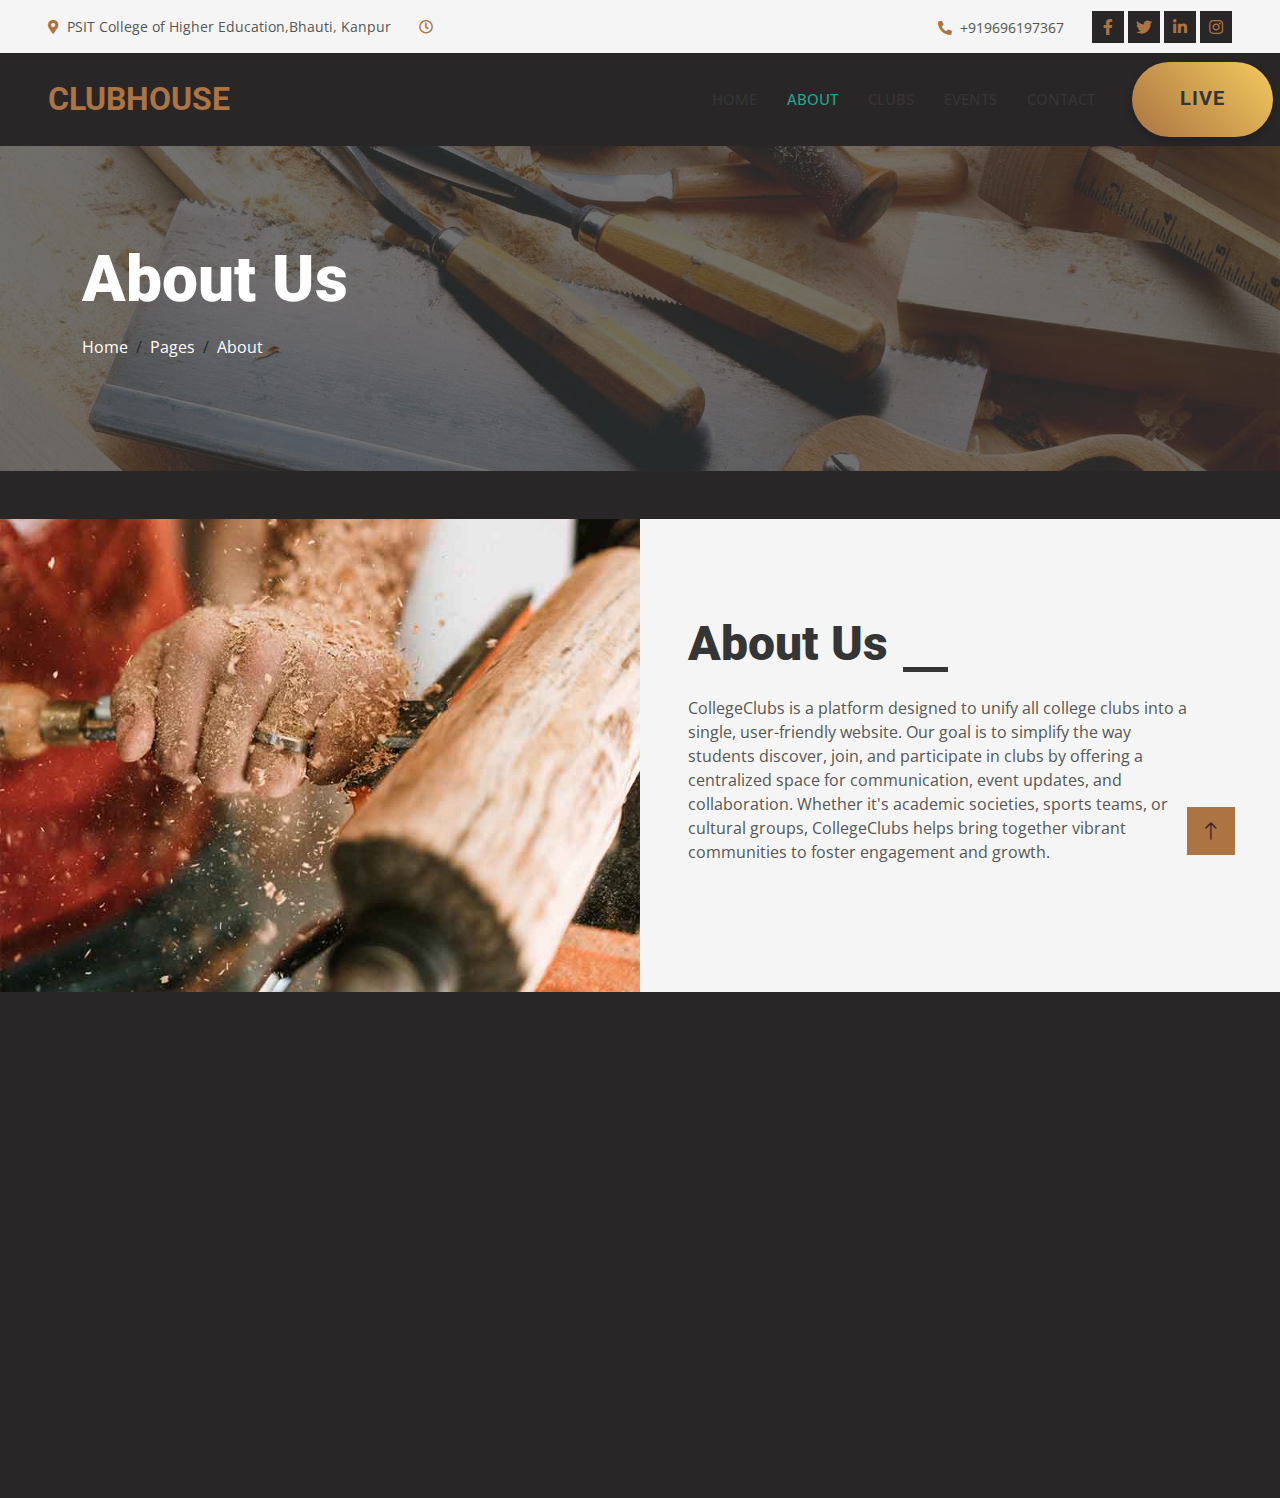
<file: about.html>
<!DOCTYPE html>
<html lang="en">

<head>
    <meta charset="utf-8">
    <title>Woody - Carpenter Website Template</title>
    <meta content="width=device-width, initial-scale=1.0" name="viewport">
    <meta content="" name="keywords">
    <meta content="" name="description">

    <!-- Favicon -->
    <link href="img/favicon.ico" rel="icon">

    <!-- Google Web Fonts -->
    <link rel="preconnect" href="https://fonts.googleapis.com">
    <link rel="preconnect" href="https://fonts.gstatic.com" crossorigin>
    <link href="https://fonts.googleapis.com/css2?family=Open+Sans:wght@400;500&family=Roboto:wght@500;700;900&display=swap" rel="stylesheet"> 

    <!-- Icon Font Stylesheet -->
    <link href="https://cdnjs.cloudflare.com/ajax/libs/font-awesome/5.10.0/css/all.min.css" rel="stylesheet">
    <link href="https://cdn.jsdelivr.net/npm/bootstrap-icons@1.4.1/font/bootstrap-icons.css" rel="stylesheet">

    <!-- Libraries Stylesheet -->
    <link href="lib/animate/animate.min.css" rel="stylesheet">
    <link href="lib/owlcarousel/assets/owl.carousel.min.css" rel="stylesheet">
    <link href="lib/lightbox/css/lightbox.min.css" rel="stylesheet">

    <!-- Customized Bootstrap Stylesheet -->
    <link href="css/bootstrap.min.css" rel="stylesheet">

    <!-- Template Stylesheet -->
    <link href="css/style.css" rel="stylesheet">
</head>

<body>
    <!-- Spinner Start -->
    <div id="spinner" class="show bg-white position-fixed translate-middle w-100 vh-100 top-50 start-50 d-flex align-items-center justify-content-center">
        <div class="spinner-grow text-primary" style="width: 3rem; height: 3rem;" role="status">
            <span class="sr-only">Loading...</span>
        </div>
    </div>
    <!-- Spinner End -->


   <!-- Topbar Start -->
   <div class="container-fluid bg-light p-0">
    <div class="row gx-0 d-none d-lg-flex">
        <div class="col-lg-7 px-5 text-start">
            <div class="h-100 d-inline-flex align-items-center py-3 me-4">
                <small class="fa fa-map-marker-alt text-primary me-2"></small>
                <small>PSIT College of Higher Education,Bhauti, Kanpur</small>
            </div>
            <div class="h-100 d-inline-flex align-items-center py-3">
                <small class="far fa-clock text-primary me-2"></small>
                <small></small>
            </div>
        </div>
        <div class="col-lg-5 px-5 text-end">
            <div class="h-100 d-inline-flex align-items-center py-3 me-4">
                <small class="fa fa-phone-alt text-primary me-2"></small>
                <small>+919696197367</small>
            </div>
            <div class="h-100 d-inline-flex align-items-center">
                <a class="btn btn-sm-square bg-white text-primary me-1" href=""><i class="fab fa-facebook-f"></i></a>
                <a class="btn btn-sm-square bg-white text-primary me-1" href=""><i class="fab fa-twitter"></i></a>
                <a class="btn btn-sm-square bg-white text-primary me-1" href=""><i class="fab fa-linkedin-in"></i></a>
                <a class="btn btn-sm-square bg-white text-primary me-0" href=""><i class="fab fa-instagram"></i></a>
            </div>
        </div>
    </div>
</div>
<!-- Topbar End -->


<!-- Navbar Start -->
<nav class="navbar navbar-expand-lg bg-white navbar-light sticky-top p-0">
    <a href="index.html" class="navbar-brand d-flex align-items-center px-4 px-lg-5">
        <h2 class="m-0 text-primary">CLUBHOUSE</h2>
    </a>
    <button type="button" class="navbar-toggler me-4" data-bs-toggle="collapse" data-bs-target="#navbarCollapse">
        <span class="navbar-toggler-icon"></span>
    </button>
    <div class="collapse navbar-collapse" id="navbarCollapse">
        <div class="navbar-nav ms-auto p-4 p-lg-0">
            <a href="index.html" class="nav-item nav-link">Home</a>
            <a href="about.html" class="nav-item nav-link active">About</a>
            <a href="service.html" class="nav-item nav-link">Clubs</a>
            <a href="project.html" class="nav-item nav-link">Events</a>
            
            <a href="contact.html" class="nav-item nav-link">Contact</a>
        </div>
        <a href="project.html" class="btn live-btn py-4 px-lg-5 d-none d-lg-block"><h3>LIVE</h3></a>

    </div>
</nav>
<!-- Navbar End -->




    <!-- Page Header Start -->
    <div class="container-fluid page-header py-5 mb-5">
        <div class="container py-5">
            <h1 class="display-3 text-white mb-3 animated slideInDown">About Us</h1>
            <nav aria-label="breadcrumb animated slideInDown">
                <ol class="breadcrumb">
                    <li class="breadcrumb-item"><a class="text-white" href="#">Home</a></li>
                    <li class="breadcrumb-item"><a class="text-white" href="#">Pages</a></li>
                    <li class="breadcrumb-item text-white active" aria-current="page">About</li>
                </ol>
            </nav>
        </div>
    </div>
    <!-- Page Header End -->
    

    <!-- About Start -->
    <div class="container-fluid bg-light overflow-hidden my-5 px-lg-0">
        <div class="container about px-lg-0">
            <div class="row g-0 mx-lg-0">
                <div class="col-lg-6 ps-lg-0" style="min-height: 400px;">
                    <div class="position-relative h-100">
                        <img class="position-absolute img-fluid w-100 h-100" src="img/about.jpg" style="object-fit: cover;" alt="">
                    </div>
                </div>
                <div class="col-lg-6 about-text py-5 wow fadeIn" data-wow-delay="0.5s">
                    <div class="p-lg-5 pe-lg-0">
                        <div class="section-title text-start">
                            <h1 class="display-5 mb-4">About Us</h1>
                        </div>
                        <p class="mb-4 pb-2">
                            CollegeClubs is a platform designed to unify all college clubs into a single, user-friendly website. 
                            Our goal is to simplify the way students discover, join, and participate in clubs by offering a centralized 
                            space for communication, event updates, and collaboration. Whether it's academic societies, sports teams, 
                            or cultural groups, CollegeClubs helps bring together vibrant communities to foster engagement and growth.
                        </p>
                    </div>
                </div>
            </div>
        </div>
    </div>


   

    <!-- Footer Start -->
   <div class="container-fluid bg-dark text-light footer mt-5 pt-5 wow fadeIn" data-wow-delay="0.1s">
    <div class="container py-5">
        <div class="row g-5">
            <div class="col-lg-3 col-md-6">
                <h4 class="text-light mb-4">Address</h4>
                <p class="mb-2"><i class="fa fa-map-marker-alt me-3"></i>PSIT COLLEGE OF HIGHER EDUCATION</p>
                <p class="mb-2"><i></i>Kanpur-Agra-Delhi National Highway (NH-19),</p>
                <p class="mb-2"><i></i>Bhauti - Kanpur - 209305</p>
                <div class="d-flex pt-2">
                    <a class="btn btn-outline-light btn-social" href=""><i class="fab fa-twitter"></i></a>
                    <a class="btn btn-outline-light btn-social" href=""><i class="fab fa-facebook-f"></i></a>
                    <a class="btn btn-outline-light btn-social" href=""><i class="fab fa-youtube"></i></a>
                    <a class="btn btn-outline-light btn-social" href=""><i class="fab fa-linkedin-in"></i></a>
                </div>
            </div>
            <div class="col-lg-3 col-md-6">
                <h4 class="text-light mb-4">Services</h4>
                <a class="btn btn-link" href="">Live Events</a>
                <a class="btn btn-link" href="">Upcoming Events</a>
                <a class="btn btn-link" href="">Events Registration</a>
            </div>
            <div class="col-lg-3 col-md-6">
                <h4 class="text-light mb-4">Quick Links</h4>
                <a class="btn btn-link" href="">About Us</a>
                <a class="btn btn-link" href="">Contact Us</a>
                <a class="btn btn-link" href="">Our Services</a>
                <a class="btn btn-link" href="">Terms & Condition</a>
                <a class="btn btn-link" href="">Support</a>
            </div>
            <div class="col-lg-3 col-md-6">
                <h4 class="text-light mb-4">Toll free:</h4>
                <p>Toll Free : +91 7670998888</p>
                <div class="position-relative mx-auto" style="max-width: 400px;">
                    <input class="form-control border-0 w-100 py-3 ps-4 pe-5" type="text" placeholder="Your email">
                    <button type="button" class="btn btn-primary py-2 position-absolute top-0 end-0 mt-2 me-2">SignUp</button>
                </div>
            </div>
        </div>
    </div>
    <div class="container">
        <div class="copyright">
            <div class="row">
                <div class="col-md-6 text-center text-md-start mb-3 mb-md-0">
                    &copy; <a class="border-bottom" href="#">CLUBHOUSE</a>, All Right Reserved.
                </div>
            </div>
        </div>
    </div>
</div>
<!-- Footer End -->


    <!-- Back to Top -->
    <a href="#" class="btn btn-lg btn-primary btn-lg-square rounded-0 back-to-top"><i class="bi bi-arrow-up"></i></a>


    <!-- JavaScript Libraries -->
    <script src="https://code.jquery.com/jquery-3.4.1.min.js"></script>
    <script src="https://cdn.jsdelivr.net/npm/bootstrap@5.0.0/dist/js/bootstrap.bundle.min.js"></script>
    <script src="lib/wow/wow.min.js"></script>
    <script src="lib/easing/easing.min.js"></script>
    <script src="lib/waypoints/waypoints.min.js"></script>
    <script src="lib/counterup/counterup.min.js"></script>
    <script src="lib/owlcarousel/owl.carousel.min.js"></script>
    <script src="lib/isotope/isotope.pkgd.min.js"></script>
    <script src="lib/lightbox/js/lightbox.min.js"></script>

    <!-- Template Javascript -->
    <script src="js/main.js"></script>
</body>

</html>
</file>
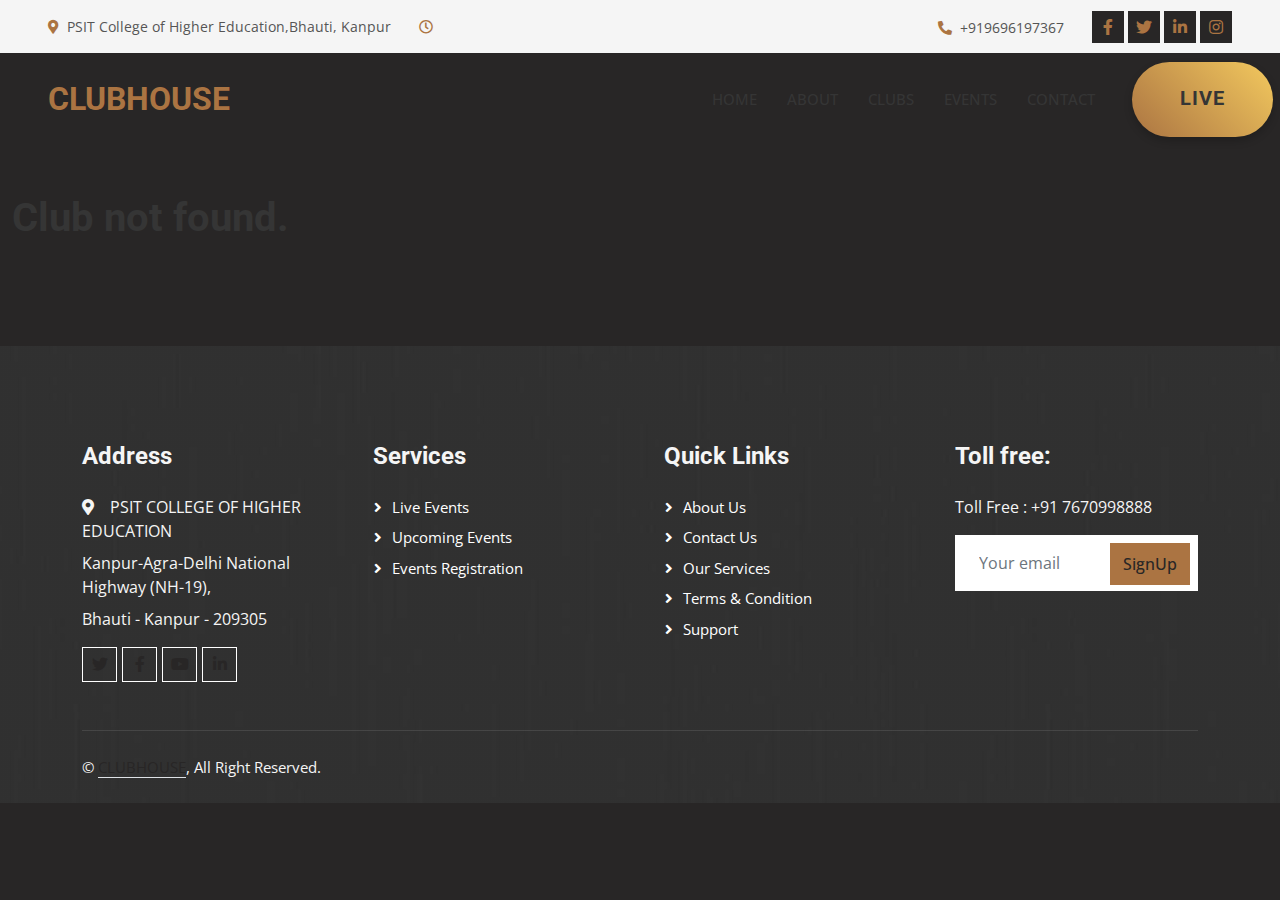
<file: club-details.html>
<!DOCTYPE html>
<html lang="en">

<head>
    <meta charset="utf-8">
    <title>Clubs</title>
    <meta content="width=device-width, initial-scale=1.0" name="viewport">
    <meta content="" name="keywords">
    <meta content="" name="description">

    <!-- Favicon -->
    <link href="img/favicon.ico" rel="icon">

    <!-- Google Web Fonts -->
    <link rel="preconnect" href="https://fonts.googleapis.com">
    <link rel="preconnect" href="https://fonts.gstatic.com" crossorigin>
    <link href="https://fonts.googleapis.com/css2?family=Open+Sans:wght@400;500&family=Roboto:wght@500;700;900&display=swap" rel="stylesheet"> 

    <!-- Icon Font Stylesheet -->
    <link href="https://cdnjs.cloudflare.com/ajax/libs/font-awesome/5.10.0/css/all.min.css" rel="stylesheet">
    <link href="https://cdn.jsdelivr.net/npm/bootstrap-icons@1.4.1/font/bootstrap-icons.css" rel="stylesheet">

    <!-- Libraries Stylesheet -->
    <link href="lib/animate/animate.min.css" rel="stylesheet">
    <link href="lib/owlcarousel/assets/owl.carousel.min.css" rel="stylesheet">
    <link href="lib/lightbox/css/lightbox.min.css" rel="stylesheet">

    <!-- Customized Bootstrap Stylesheet -->
    <link href="css/bootstrap.min.css" rel="stylesheet">

    <!-- Template Stylesheet -->
    <link href="css/style.css" rel="stylesheet">
</head>

<body>


   <!-- Topbar Start -->
   <div class="container-fluid bg-light p-0">
    <div class="row gx-0 d-none d-lg-flex">
        <div class="col-lg-7 px-5 text-start">
            <div class="h-100 d-inline-flex align-items-center py-3 me-4">
                <small class="fa fa-map-marker-alt text-primary me-2"></small>
                <small>PSIT College of Higher Education,Bhauti, Kanpur</small>
            </div>
            <div class="h-100 d-inline-flex align-items-center py-3">
                <small class="far fa-clock text-primary me-2"></small>
                <small></small>
            </div>
        </div>
        <div class="col-lg-5 px-5 text-end">
            <div class="h-100 d-inline-flex align-items-center py-3 me-4">
                <small class="fa fa-phone-alt text-primary me-2"></small>
                <small>+919696197367</small>
            </div>
            <div class="h-100 d-inline-flex align-items-center">
                <a class="btn btn-sm-square bg-white text-primary me-1" href=""><i class="fab fa-facebook-f"></i></a>
                <a class="btn btn-sm-square bg-white text-primary me-1" href=""><i class="fab fa-twitter"></i></a>
                <a class="btn btn-sm-square bg-white text-primary me-1" href=""><i class="fab fa-linkedin-in"></i></a>
                <a class="btn btn-sm-square bg-white text-primary me-0" href=""><i class="fab fa-instagram"></i></a>
            </div>
        </div>
    </div>
</div>
<!-- Topbar End -->


<!-- Navbar Start -->
<nav class="navbar navbar-expand-lg bg-white navbar-light sticky-top p-0">
    <a href="index.html" class="navbar-brand d-flex align-items-center px-4 px-lg-5">
        <h2 class="m-0 text-primary">CLUBHOUSE</h2>
    </a>
    <button type="button" class="navbar-toggler me-4" data-bs-toggle="collapse" data-bs-target="#navbarCollapse">
        <span class="navbar-toggler-icon"></span>
    </button>
    <div class="collapse navbar-collapse" id="navbarCollapse">
        <div class="navbar-nav ms-auto p-4 p-lg-0">
            <a href="index.html" class="nav-item nav-link">Home</a>
            <a href="about.html" class="nav-item nav-link">About</a>
            <a href="service.html" class="nav-item nav-link">Clubs</a>
            <a href="project.html" class="nav-item nav-link">Events</a>
            
            <a href="contact.html" class="nav-item nav-link">Contact</a>
        </div>
        <a href="project.html" class="btn live-btn py-4 px-lg-5 d-none d-lg-block"><h3>LIVE</h3></a>

    </div>
</nav>
<!-- Navbar End -->
 
    <div id="club-details-container" class="container-xxl py-5">
        <h1>Loading...</h1>
    </div>

    <script src="js/club-data.js"></script>
    <script src="js/club-details.js"></script>
    <!-- Footer Start -->
   <div class="container-fluid bg-dark text-light footer mt-5 pt-5 wow fadeIn" data-wow-delay="0.1s">
    <div class="container py-5">
        <div class="row g-5">
            <div class="col-lg-3 col-md-6">
                <h4 class="text-light mb-4">Address</h4>
                <p class="mb-2"><i class="fa fa-map-marker-alt me-3"></i>PSIT COLLEGE OF HIGHER EDUCATION</p>
                <p class="mb-2"><i></i>Kanpur-Agra-Delhi National Highway (NH-19),</p>
                <p class="mb-2"><i></i>Bhauti - Kanpur - 209305</p>
                <div class="d-flex pt-2">
                    <a class="btn btn-outline-light btn-social" href=""><i class="fab fa-twitter"></i></a>
                    <a class="btn btn-outline-light btn-social" href=""><i class="fab fa-facebook-f"></i></a>
                    <a class="btn btn-outline-light btn-social" href=""><i class="fab fa-youtube"></i></a>
                    <a class="btn btn-outline-light btn-social" href=""><i class="fab fa-linkedin-in"></i></a>
                </div>
            </div>
            <div class="col-lg-3 col-md-6">
                <h4 class="text-light mb-4">Services</h4>
                <a class="btn btn-link" href="">Live Events</a>
                <a class="btn btn-link" href="">Upcoming Events</a>
                <a class="btn btn-link" href="">Events Registration</a>
            </div>
            <div class="col-lg-3 col-md-6">
                <h4 class="text-light mb-4">Quick Links</h4>
                <a class="btn btn-link" href="">About Us</a>
                <a class="btn btn-link" href="">Contact Us</a>
                <a class="btn btn-link" href="">Our Services</a>
                <a class="btn btn-link" href="">Terms & Condition</a>
                <a class="btn btn-link" href="">Support</a>
            </div>
            <div class="col-lg-3 col-md-6">
                <h4 class="text-light mb-4">Toll free:</h4>
                <p>Toll Free : +91 7670998888</p>
                <div class="position-relative mx-auto" style="max-width: 400px;">
                    <input class="form-control border-0 w-100 py-3 ps-4 pe-5" type="text" placeholder="Your email">
                    <button type="button" class="btn btn-primary py-2 position-absolute top-0 end-0 mt-2 me-2">SignUp</button>
                </div>
            </div>
        </div>
    </div>
    <div class="container">
        <div class="copyright">
            <div class="row">
                <div class="col-md-6 text-center text-md-start mb-3 mb-md-0">
                    &copy; <a class="border-bottom" href="#">CLUBHOUSE</a>, All Right Reserved.
                </div>
            </div>
        </div>
    </div>
</div>
<!-- Footer End -->
</body>

</html>
</file>
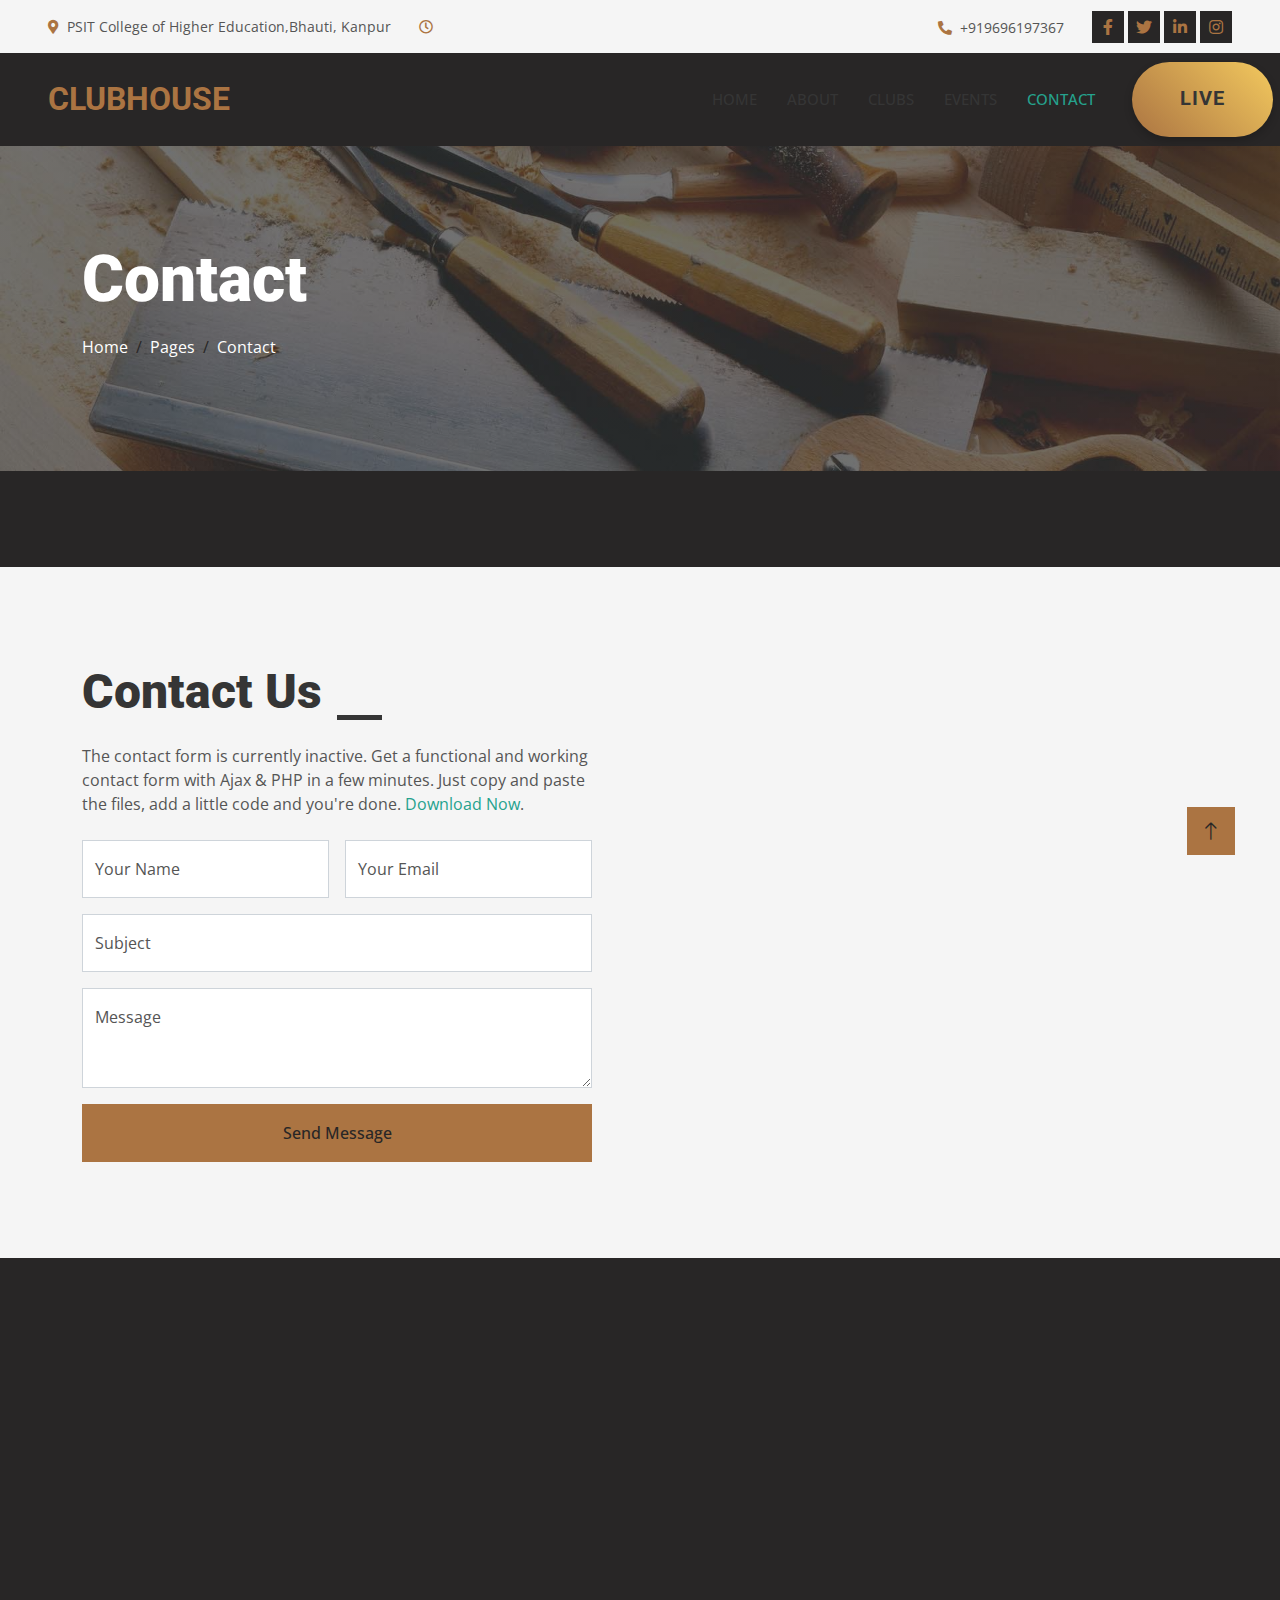
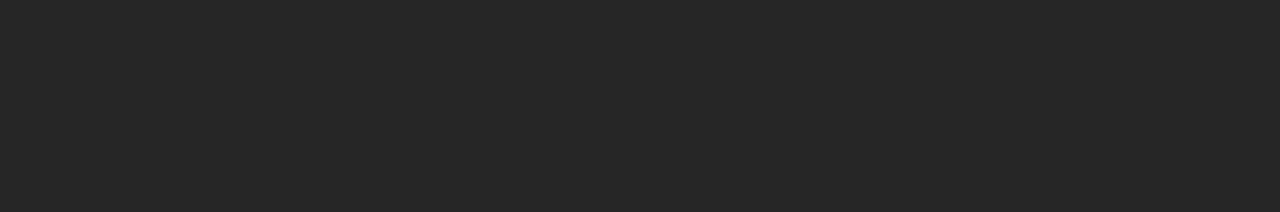
<file: contact.html>
<!DOCTYPE html>
<html lang="en">

<head>
    <meta charset="utf-8">
    <title>Woody - Carpenter Website Template</title>
    <meta content="width=device-width, initial-scale=1.0" name="viewport">
    <meta content="" name="keywords">
    <meta content="" name="description">

    <!-- Favicon -->
    <link href="img/favicon.ico" rel="icon">

    <!-- Google Web Fonts -->
    <link rel="preconnect" href="https://fonts.googleapis.com">
    <link rel="preconnect" href="https://fonts.gstatic.com" crossorigin>
    <link href="https://fonts.googleapis.com/css2?family=Open+Sans:wght@400;500&family=Roboto:wght@500;700;900&display=swap" rel="stylesheet"> 

    <!-- Icon Font Stylesheet -->
    <link href="https://cdnjs.cloudflare.com/ajax/libs/font-awesome/5.10.0/css/all.min.css" rel="stylesheet">
    <link href="https://cdn.jsdelivr.net/npm/bootstrap-icons@1.4.1/font/bootstrap-icons.css" rel="stylesheet">

    <!-- Libraries Stylesheet -->
    <link href="lib/animate/animate.min.css" rel="stylesheet">
    <link href="lib/owlcarousel/assets/owl.carousel.min.css" rel="stylesheet">
    <link href="lib/lightbox/css/lightbox.min.css" rel="stylesheet">

    <!-- Customized Bootstrap Stylesheet -->
    <link href="css/bootstrap.min.css" rel="stylesheet">

    <!-- Template Stylesheet -->
    <link href="css/style.css" rel="stylesheet">
</head>

<body>
    <!-- Spinner Start -->
    <div id="spinner" class="show bg-white position-fixed translate-middle w-100 vh-100 top-50 start-50 d-flex align-items-center justify-content-center">
        <div class="spinner-grow text-primary" style="width: 3rem; height: 3rem;" role="status">
            <span class="sr-only">Loading...</span>
        </div>
    </div>
    <!-- Spinner End -->


   <!-- Topbar Start -->
   <div class="container-fluid bg-light p-0">
    <div class="row gx-0 d-none d-lg-flex">
        <div class="col-lg-7 px-5 text-start">
            <div class="h-100 d-inline-flex align-items-center py-3 me-4">
                <small class="fa fa-map-marker-alt text-primary me-2"></small>
                <small>PSIT College of Higher Education,Bhauti, Kanpur</small>
            </div>
            <div class="h-100 d-inline-flex align-items-center py-3">
                <small class="far fa-clock text-primary me-2"></small>
                <small></small>
            </div>
        </div>
        <div class="col-lg-5 px-5 text-end">
            <div class="h-100 d-inline-flex align-items-center py-3 me-4">
                <small class="fa fa-phone-alt text-primary me-2"></small>
                <small>+919696197367</small>
            </div>
            <div class="h-100 d-inline-flex align-items-center">
                <a class="btn btn-sm-square bg-white text-primary me-1" href=""><i class="fab fa-facebook-f"></i></a>
                <a class="btn btn-sm-square bg-white text-primary me-1" href=""><i class="fab fa-twitter"></i></a>
                <a class="btn btn-sm-square bg-white text-primary me-1" href=""><i class="fab fa-linkedin-in"></i></a>
                <a class="btn btn-sm-square bg-white text-primary me-0" href=""><i class="fab fa-instagram"></i></a>
            </div>
        </div>
    </div>
</div>
<!-- Topbar End -->


<!-- Navbar Start -->
<nav class="navbar navbar-expand-lg bg-white navbar-light sticky-top p-0">
    <a href="index.html" class="navbar-brand d-flex align-items-center px-4 px-lg-5">
        <h2 class="m-0 text-primary">CLUBHOUSE</h2>
    </a>
    <button type="button" class="navbar-toggler me-4" data-bs-toggle="collapse" data-bs-target="#navbarCollapse">
        <span class="navbar-toggler-icon"></span>
    </button>
    <div class="collapse navbar-collapse" id="navbarCollapse">
        <div class="navbar-nav ms-auto p-4 p-lg-0">
            <a href="index.html" class="nav-item nav-link">Home</a>
            <a href="about.html" class="nav-item nav-link">About</a>
            <a href="service.html" class="nav-item nav-link">Clubs</a>
            <a href="project.html" class="nav-item nav-link">Events</a>
            
            <a href="contact.html" class="nav-item nav-link active">Contact</a>
        </div>
        <a href="project.html" class="btn live-btn py-4 px-lg-5 d-none d-lg-block"><h3>LIVE</h3></a>

    </div>
</nav>
<!-- Navbar End -->


    <!-- Page Header Start -->
    <div class="container-fluid page-header py-5 mb-5">
        <div class="container py-5">
            <h1 class="display-3 text-white mb-3 animated slideInDown">Contact</h1>
            <nav aria-label="breadcrumb animated slideInDown">
                <ol class="breadcrumb">
                    <li class="breadcrumb-item"><a class="text-white" href="#">Home</a></li>
                    <li class="breadcrumb-item"><a class="text-white" href="#">Pages</a></li>
                    <li class="breadcrumb-item text-white active" aria-current="page">Contact</li>
                </ol>
            </nav>
        </div>
    </div>
    <!-- Page Header End -->


    <!-- Contact Start -->
    <div class="container-fluid bg-light overflow-hidden px-lg-0" style="margin: 6rem 0;">
        <div class="container contact px-lg-0">
            <div class="row g-0 mx-lg-0">
                <div class="col-lg-6 contact-text py-5 wow fadeIn" data-wow-delay="0.5s">
                    <div class="p-lg-5 ps-lg-0">
                        <div class="section-title text-start">
                            <h1 class="display-5 mb-4">Contact Us</h1>
                        </div>
                        <p class="mb-4">The contact form is currently inactive. Get a functional and working contact form with Ajax & PHP in a few minutes. Just copy and paste the files, add a little code and you're done. <a href="https://htmlcodex.com/contact-form">Download Now</a>.</p>
                        <form>
                            <div class="row g-3">
                                <div class="col-md-6">
                                    <div class="form-floating">
                                        <input type="text" class="form-control" id="name" placeholder="Your Name">
                                        <label for="name">Your Name</label>
                                    </div>
                                </div>
                                <div class="col-md-6">
                                    <div class="form-floating">
                                        <input type="email" class="form-control" id="email" placeholder="Your Email">
                                        <label for="email">Your Email</label>
                                    </div>
                                </div>
                                <div class="col-12">
                                    <div class="form-floating">
                                        <input type="text" class="form-control" id="subject" placeholder="Subject">
                                        <label for="subject">Subject</label>
                                    </div>
                                </div>
                                <div class="col-12">
                                    <div class="form-floating">
                                        <textarea class="form-control" placeholder="Leave a message here" id="message" style="height: 100px"></textarea>
                                        <label for="message">Message</label>
                                    </div>
                                </div>
                                <div class="col-12">
                                    <button class="btn btn-primary w-100 py-3" type="submit">Send Message</button>
                                </div>
                            </div>
                        </form>
                    </div>
                </div>
                <div class="col-lg-6 pe-lg-0" style="min-height: 400px;">
                    <div class="position-relative h-100">
                        <iframe class="position-absolute w-100 h-100" style="object-fit: cover;"
                        src="https://www.google.com/maps/embed?pb=!1m18!1m12!1m3!1d3001156.4288297426!2d-78.01371936852176!3d42.72876761954724!2m3!1f0!2f0!3f0!3m2!1i1024!2i768!4f13.1!3m3!1m2!1s0x4ccc4bf0f123a5a9%3A0xddcfc6c1de189567!2sNew%20York%2C%20USA!5e0!3m2!1sen!2sbd!4v1603794290143!5m2!1sen!2sbd"
                        frameborder="0" allowfullscreen="" aria-hidden="false"
                        tabindex="0"></iframe>
                    </div>
                </div>
            </div>
        </div>
    </div>
    <!-- Contact End -->


     <!-- Footer Start -->
   <div class="container-fluid bg-dark text-light footer mt-5 pt-5 wow fadeIn" data-wow-delay="0.1s">
    <div class="container py-5">
        <div class="row g-5">
            <div class="col-lg-3 col-md-6">
                <h4 class="text-light mb-4">Address</h4>
                <p class="mb-2"><i class="fa fa-map-marker-alt me-3"></i>PSIT COLLEGE OF HIGHER EDUCATION</p>
                <p class="mb-2"><i></i>Kanpur-Agra-Delhi National Highway (NH-19),</p>
                <p class="mb-2"><i></i>Bhauti - Kanpur - 209305</p>
                <div class="d-flex pt-2">
                    <a class="btn btn-outline-light btn-social" href=""><i class="fab fa-twitter"></i></a>
                    <a class="btn btn-outline-light btn-social" href=""><i class="fab fa-facebook-f"></i></a>
                    <a class="btn btn-outline-light btn-social" href=""><i class="fab fa-youtube"></i></a>
                    <a class="btn btn-outline-light btn-social" href=""><i class="fab fa-linkedin-in"></i></a>
                </div>
            </div>
            <div class="col-lg-3 col-md-6">
                <h4 class="text-light mb-4">Services</h4>
                <a class="btn btn-link" href="">Live Events</a>
                <a class="btn btn-link" href="">Upcoming Events</a>
                <a class="btn btn-link" href="">Events Registration</a>
            </div>
            <div class="col-lg-3 col-md-6">
                <h4 class="text-light mb-4">Quick Links</h4>
                <a class="btn btn-link" href="">About Us</a>
                <a class="btn btn-link" href="">Contact Us</a>
                <a class="btn btn-link" href="">Our Services</a>
                <a class="btn btn-link" href="">Terms & Condition</a>
                <a class="btn btn-link" href="">Support</a>
            </div>
            <div class="col-lg-3 col-md-6">
                <h4 class="text-light mb-4">Toll free:</h4>
                <p>Toll Free : +91 7670998888</p>
                <div class="position-relative mx-auto" style="max-width: 400px;">
                    <input class="form-control border-0 w-100 py-3 ps-4 pe-5" type="text" placeholder="Your email">
                    <button type="button" class="btn btn-primary py-2 position-absolute top-0 end-0 mt-2 me-2">SignUp</button>
                </div>
            </div>
        </div>
    </div>
    <div class="container">
        <div class="copyright">
            <div class="row">
                <div class="col-md-6 text-center text-md-start mb-3 mb-md-0">
                    &copy; <a class="border-bottom" href="#">CLUBHOUSE</a>, All Right Reserved.
                </div>
            </div>
        </div>
    </div>
</div>
<!-- Footer End -->


    <!-- Back to Top -->
    <a href="#" class="btn btn-lg btn-primary btn-lg-square rounded-0 back-to-top"><i class="bi bi-arrow-up"></i></a>


    <!-- JavaScript Libraries -->
    <script src="https://code.jquery.com/jquery-3.4.1.min.js"></script>
    <script src="https://cdn.jsdelivr.net/npm/bootstrap@5.0.0/dist/js/bootstrap.bundle.min.js"></script>
    <script src="lib/wow/wow.min.js"></script>
    <script src="lib/easing/easing.min.js"></script>
    <script src="lib/waypoints/waypoints.min.js"></script>
    <script src="lib/counterup/counterup.min.js"></script>
    <script src="lib/owlcarousel/owl.carousel.min.js"></script>

    <!-- Template Javascript -->
    <script src="js/main.js"></script>
</body>

</html>
</file>
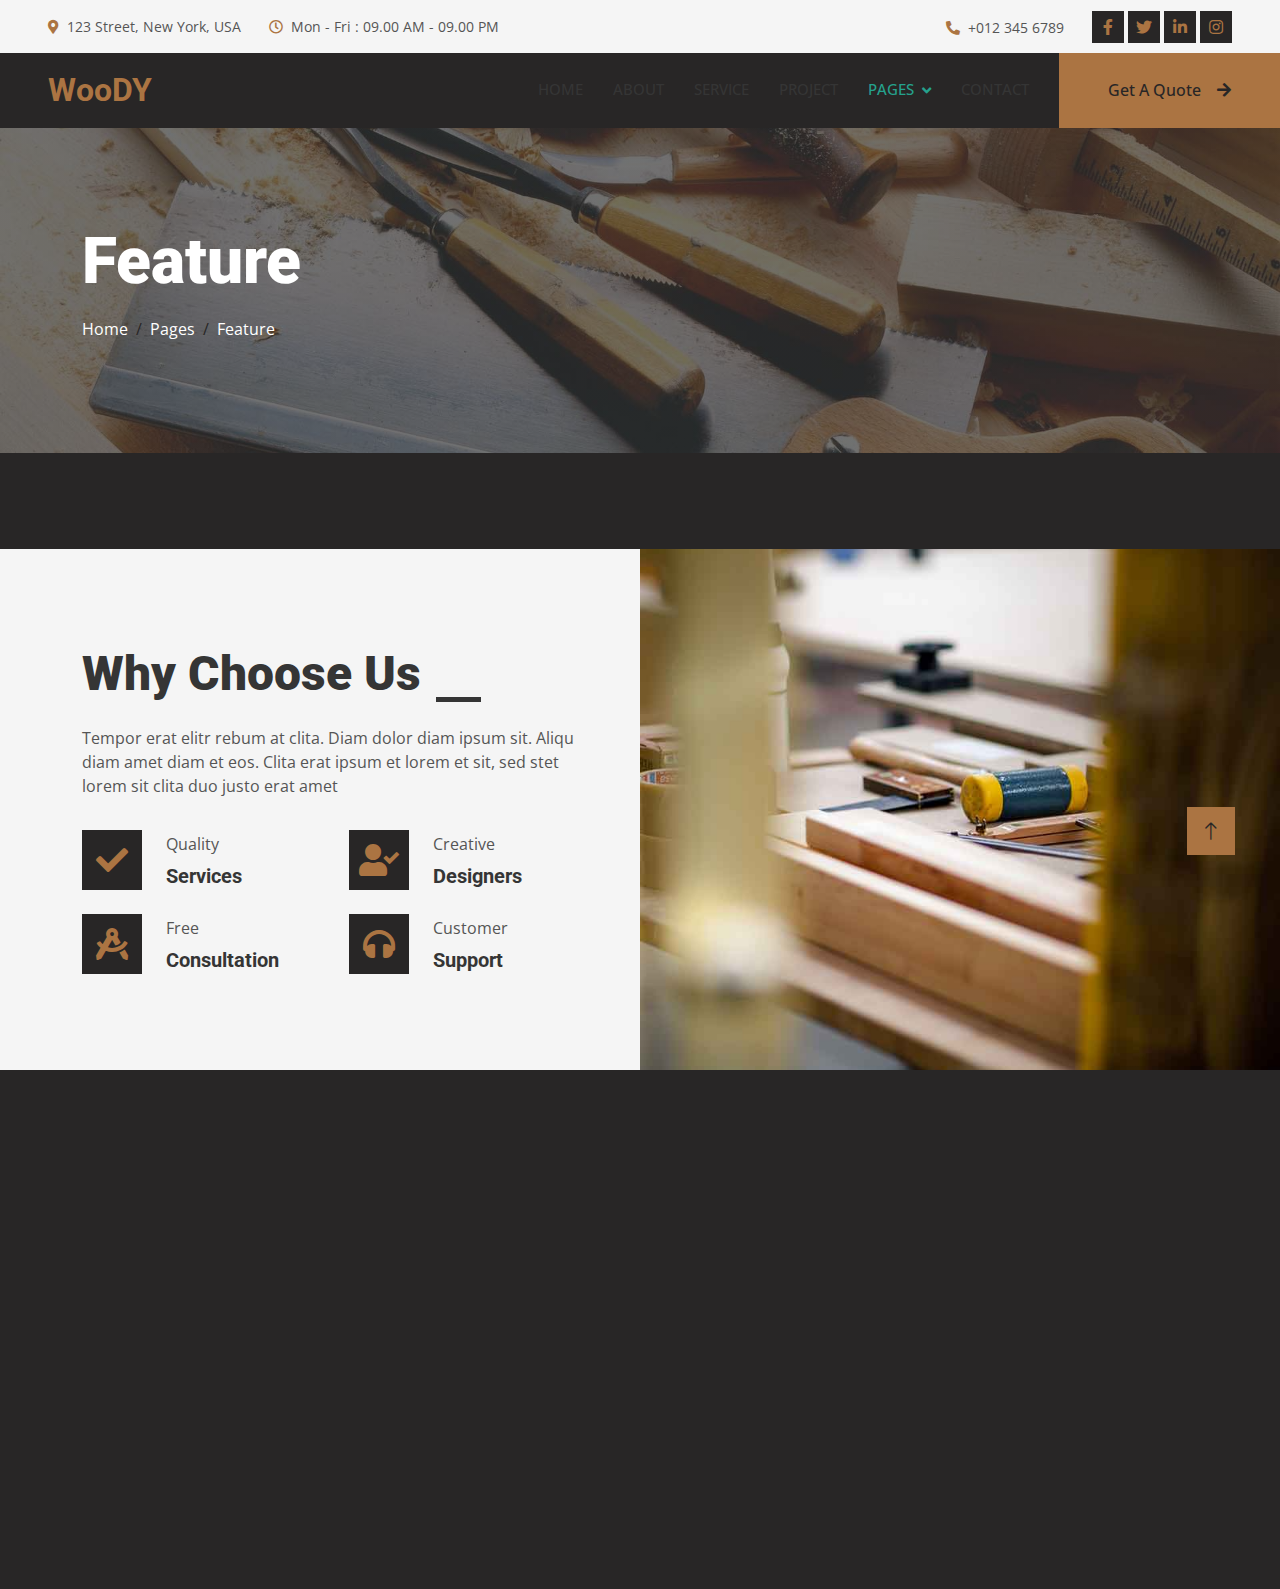
<file: feature.html>
<!DOCTYPE html>
<html lang="en">

<head>
    <meta charset="utf-8">
    <title>Woody - Carpenter Website Template</title>
    <meta content="width=device-width, initial-scale=1.0" name="viewport">
    <meta content="" name="keywords">
    <meta content="" name="description">

    <!-- Favicon -->
    <link href="img/favicon.ico" rel="icon">

    <!-- Google Web Fonts -->
    <link rel="preconnect" href="https://fonts.googleapis.com">
    <link rel="preconnect" href="https://fonts.gstatic.com" crossorigin>
    <link href="https://fonts.googleapis.com/css2?family=Open+Sans:wght@400;500&family=Roboto:wght@500;700;900&display=swap" rel="stylesheet"> 

    <!-- Icon Font Stylesheet -->
    <link href="https://cdnjs.cloudflare.com/ajax/libs/font-awesome/5.10.0/css/all.min.css" rel="stylesheet">
    <link href="https://cdn.jsdelivr.net/npm/bootstrap-icons@1.4.1/font/bootstrap-icons.css" rel="stylesheet">

    <!-- Libraries Stylesheet -->
    <link href="lib/animate/animate.min.css" rel="stylesheet">
    <link href="lib/owlcarousel/assets/owl.carousel.min.css" rel="stylesheet">
    <link href="lib/lightbox/css/lightbox.min.css" rel="stylesheet">

    <!-- Customized Bootstrap Stylesheet -->
    <link href="css/bootstrap.min.css" rel="stylesheet">

    <!-- Template Stylesheet -->
    <link href="css/style.css" rel="stylesheet">
</head>

<body>
    <!-- Spinner Start -->
    <div id="spinner" class="show bg-white position-fixed translate-middle w-100 vh-100 top-50 start-50 d-flex align-items-center justify-content-center">
        <div class="spinner-grow text-primary" style="width: 3rem; height: 3rem;" role="status">
            <span class="sr-only">Loading...</span>
        </div>
    </div>
    <!-- Spinner End -->


    <!-- Topbar Start -->
    <div class="container-fluid bg-light p-0">
        <div class="row gx-0 d-none d-lg-flex">
            <div class="col-lg-7 px-5 text-start">
                <div class="h-100 d-inline-flex align-items-center py-3 me-4">
                    <small class="fa fa-map-marker-alt text-primary me-2"></small>
                    <small>123 Street, New York, USA</small>
                </div>
                <div class="h-100 d-inline-flex align-items-center py-3">
                    <small class="far fa-clock text-primary me-2"></small>
                    <small>Mon - Fri : 09.00 AM - 09.00 PM</small>
                </div>
            </div>
            <div class="col-lg-5 px-5 text-end">
                <div class="h-100 d-inline-flex align-items-center py-3 me-4">
                    <small class="fa fa-phone-alt text-primary me-2"></small>
                    <small>+012 345 6789</small>
                </div>
                <div class="h-100 d-inline-flex align-items-center">
                    <a class="btn btn-sm-square bg-white text-primary me-1" href=""><i class="fab fa-facebook-f"></i></a>
                    <a class="btn btn-sm-square bg-white text-primary me-1" href=""><i class="fab fa-twitter"></i></a>
                    <a class="btn btn-sm-square bg-white text-primary me-1" href=""><i class="fab fa-linkedin-in"></i></a>
                    <a class="btn btn-sm-square bg-white text-primary me-0" href=""><i class="fab fa-instagram"></i></a>
                </div>
            </div>
        </div>
    </div>
    <!-- Topbar End -->


    <!-- Navbar Start -->
    <nav class="navbar navbar-expand-lg bg-white navbar-light sticky-top p-0">
        <a href="index.html" class="navbar-brand d-flex align-items-center px-4 px-lg-5">
            <h2 class="m-0 text-primary">WooDY</h2>
        </a>
        <button type="button" class="navbar-toggler me-4" data-bs-toggle="collapse" data-bs-target="#navbarCollapse">
            <span class="navbar-toggler-icon"></span>
        </button>
        <div class="collapse navbar-collapse" id="navbarCollapse">
            <div class="navbar-nav ms-auto p-4 p-lg-0">
                <a href="index.html" class="nav-item nav-link">Home</a>
                <a href="about.html" class="nav-item nav-link">About</a>
                <a href="service.html" class="nav-item nav-link">Service</a>
                <a href="project.html" class="nav-item nav-link">Project</a>
                <div class="nav-item dropdown">
                    <a href="#" class="nav-link dropdown-toggle active" data-bs-toggle="dropdown">Pages</a>
                    <div class="dropdown-menu fade-up m-0">
                        <a href="feature.html" class="dropdown-item active">Feature</a>
                        <a href="quote.html" class="dropdown-item">Free Quote</a>
                        <a href="team.html" class="dropdown-item">Our Team</a>
                        <a href="testimonial.html" class="dropdown-item">Testimonial</a>
                        <a href="404.html" class="dropdown-item">404 Page</a>
                    </div>
                </div>
                <a href="contact.html" class="nav-item nav-link">Contact</a>
            </div>
            <a href="" class="btn btn-primary py-4 px-lg-5 d-none d-lg-block">Get A Quote<i class="fa fa-arrow-right ms-3"></i></a>
        </div>
    </nav>
    <!-- Navbar End -->


    <!-- Page Header Start -->
    <div class="container-fluid page-header py-5 mb-5">
        <div class="container py-5">
            <h1 class="display-3 text-white mb-3 animated slideInDown">Feature</h1>
            <nav aria-label="breadcrumb animated slideInDown">
                <ol class="breadcrumb">
                    <li class="breadcrumb-item"><a class="text-white" href="#">Home</a></li>
                    <li class="breadcrumb-item"><a class="text-white" href="#">Pages</a></li>
                    <li class="breadcrumb-item text-white active" aria-current="page">Feature</li>
                </ol>
            </nav>
        </div>
    </div>
    <!-- Page Header End -->


    <!-- Feature Start -->
    <div class="container-fluid bg-light overflow-hidden px-lg-0" style="margin: 6rem 0;">
        <div class="container feature px-lg-0">
            <div class="row g-0 mx-lg-0">
                <div class="col-lg-6 feature-text py-5 wow fadeIn" data-wow-delay="0.5s">
                    <div class="p-lg-5 ps-lg-0">
                        <div class="section-title text-start">
                            <h1 class="display-5 mb-4">Why Choose Us</h1>
                        </div>
                        <p class="mb-4 pb-2">Tempor erat elitr rebum at clita. Diam dolor diam ipsum sit. Aliqu diam amet diam et eos. Clita erat ipsum et lorem et sit, sed stet lorem sit clita duo justo erat amet</p>
                        <div class="row g-4">
                            <div class="col-6">
                                <div class="d-flex align-items-center">
                                    <div class="d-flex flex-shrink-0 align-items-center justify-content-center bg-white" style="width: 60px; height: 60px;">
                                        <i class="fa fa-check fa-2x text-primary"></i>
                                    </div>
                                    <div class="ms-4">
                                        <p class="mb-2">Quality</p>
                                        <h5 class="mb-0">Services</h5>
                                    </div>
                                </div>
                            </div>
                            <div class="col-6">
                                <div class="d-flex align-items-center">
                                    <div class="d-flex flex-shrink-0 align-items-center justify-content-center bg-white" style="width: 60px; height: 60px;">
                                        <i class="fa fa-user-check fa-2x text-primary"></i>
                                    </div>
                                    <div class="ms-4">
                                        <p class="mb-2">Creative</p>
                                        <h5 class="mb-0">Designers</h5>
                                    </div>
                                </div>
                            </div>
                            <div class="col-6">
                                <div class="d-flex align-items-center">
                                    <div class="d-flex flex-shrink-0 align-items-center justify-content-center bg-white" style="width: 60px; height: 60px;">
                                        <i class="fa fa-drafting-compass fa-2x text-primary"></i>
                                    </div>
                                    <div class="ms-4">
                                        <p class="mb-2">Free</p>
                                        <h5 class="mb-0">Consultation</h5>
                                    </div>
                                </div>
                            </div>
                            <div class="col-6">
                                <div class="d-flex align-items-center">
                                    <div class="d-flex flex-shrink-0 align-items-center justify-content-center bg-white" style="width: 60px; height: 60px;">
                                        <i class="fa fa-headphones fa-2x text-primary"></i>
                                    </div>
                                    <div class="ms-4">
                                        <p class="mb-2">Customer</p>
                                        <h5 class="mb-0">Support</h5>
                                    </div>
                                </div>
                            </div>
                        </div>
                    </div>
                </div>
                <div class="col-lg-6 pe-lg-0" style="min-height: 400px;">
                    <div class="position-relative h-100">
                        <img class="position-absolute img-fluid w-100 h-100" src="img/feature.jpg" style="object-fit: cover;" alt="">
                    </div>
                </div>
            </div>
        </div>
    </div>
    <!-- Feature End -->
        

    <!-- Footer Start -->
    <div class="container-fluid bg-dark text-light footer mt-5 pt-5 wow fadeIn" data-wow-delay="0.1s">
        <div class="container py-5">
            <div class="row g-5">
                <div class="col-lg-3 col-md-6">
                    <h4 class="text-light mb-4">Address</h4>
                    <p class="mb-2"><i class="fa fa-map-marker-alt me-3"></i>123 Street, New York, USA</p>
                    <p class="mb-2"><i class="fa fa-phone-alt me-3"></i>+012 345 67890</p>
                    <p class="mb-2"><i class="fa fa-envelope me-3"></i>info@example.com</p>
                    <div class="d-flex pt-2">
                        <a class="btn btn-outline-light btn-social" href=""><i class="fab fa-twitter"></i></a>
                        <a class="btn btn-outline-light btn-social" href=""><i class="fab fa-facebook-f"></i></a>
                        <a class="btn btn-outline-light btn-social" href=""><i class="fab fa-youtube"></i></a>
                        <a class="btn btn-outline-light btn-social" href=""><i class="fab fa-linkedin-in"></i></a>
                    </div>
                </div>
                <div class="col-lg-3 col-md-6">
                    <h4 class="text-light mb-4">Services</h4>
                    <a class="btn btn-link" href="">General Carpentry</a>
                    <a class="btn btn-link" href="">Furniture Remodeling</a>
                    <a class="btn btn-link" href="">Wooden Floor</a>
                    <a class="btn btn-link" href="">Wooden Furniture</a>
                    <a class="btn btn-link" href="">Custom Carpentry</a>
                </div>
                <div class="col-lg-3 col-md-6">
                    <h4 class="text-light mb-4">Quick Links</h4>
                    <a class="btn btn-link" href="">About Us</a>
                    <a class="btn btn-link" href="">Contact Us</a>
                    <a class="btn btn-link" href="">Our Services</a>
                    <a class="btn btn-link" href="">Terms & Condition</a>
                    <a class="btn btn-link" href="">Support</a>
                </div>
                <div class="col-lg-3 col-md-6">
                    <h4 class="text-light mb-4">Newsletter</h4>
                    <p>Dolor amet sit justo amet elitr clita ipsum elitr est.</p>
                    <div class="position-relative mx-auto" style="max-width: 400px;">
                        <input class="form-control border-0 w-100 py-3 ps-4 pe-5" type="text" placeholder="Your email">
                        <button type="button" class="btn btn-primary py-2 position-absolute top-0 end-0 mt-2 me-2">SignUp</button>
                    </div>
                </div>
            </div>
        </div>
        <div class="container">
            <div class="copyright">
                <div class="row">
                    <div class="col-md-6 text-center text-md-start mb-3 mb-md-0">
                        &copy; <a class="border-bottom" href="#">Your Site Name</a>, All Right Reserved.
                    </div>
                    <div class="col-md-6 text-center text-md-end">
                        <!--/*** This template is free as long as you keep the footer author’s credit link/attribution link/backlink. If you'd like to use the template without the footer author’s credit link/attribution link/backlink, you can purchase the Credit Removal License from "https://htmlcodex.com/credit-removal". Thank you for your support. ***/-->
                        Designed By <a class="border-bottom" href="https://htmlcodex.com">HTML Codex</a>
                    </div>
                </div>
            </div>
        </div>
    </div>
    <!-- Footer End -->


    <!-- Back to Top -->
    <a href="#" class="btn btn-lg btn-primary btn-lg-square rounded-0 back-to-top"><i class="bi bi-arrow-up"></i></a>


    <!-- JavaScript Libraries -->
    <script src="https://code.jquery.com/jquery-3.4.1.min.js"></script>
    <script src="https://cdn.jsdelivr.net/npm/bootstrap@5.0.0/dist/js/bootstrap.bundle.min.js"></script>
    <script src="lib/wow/wow.min.js"></script>
    <script src="lib/easing/easing.min.js"></script>
    <script src="lib/waypoints/waypoints.min.js"></script>
    <script src="lib/counterup/counterup.min.js"></script>
    <script src="lib/owlcarousel/owl.carousel.min.js"></script>
    <script src="lib/isotope/isotope.pkgd.min.js"></script>
    <script src="lib/lightbox/js/lightbox.min.js"></script>

    <!-- Template Javascript -->
    <script src="js/main.js"></script>
</body>

</html>
</file>
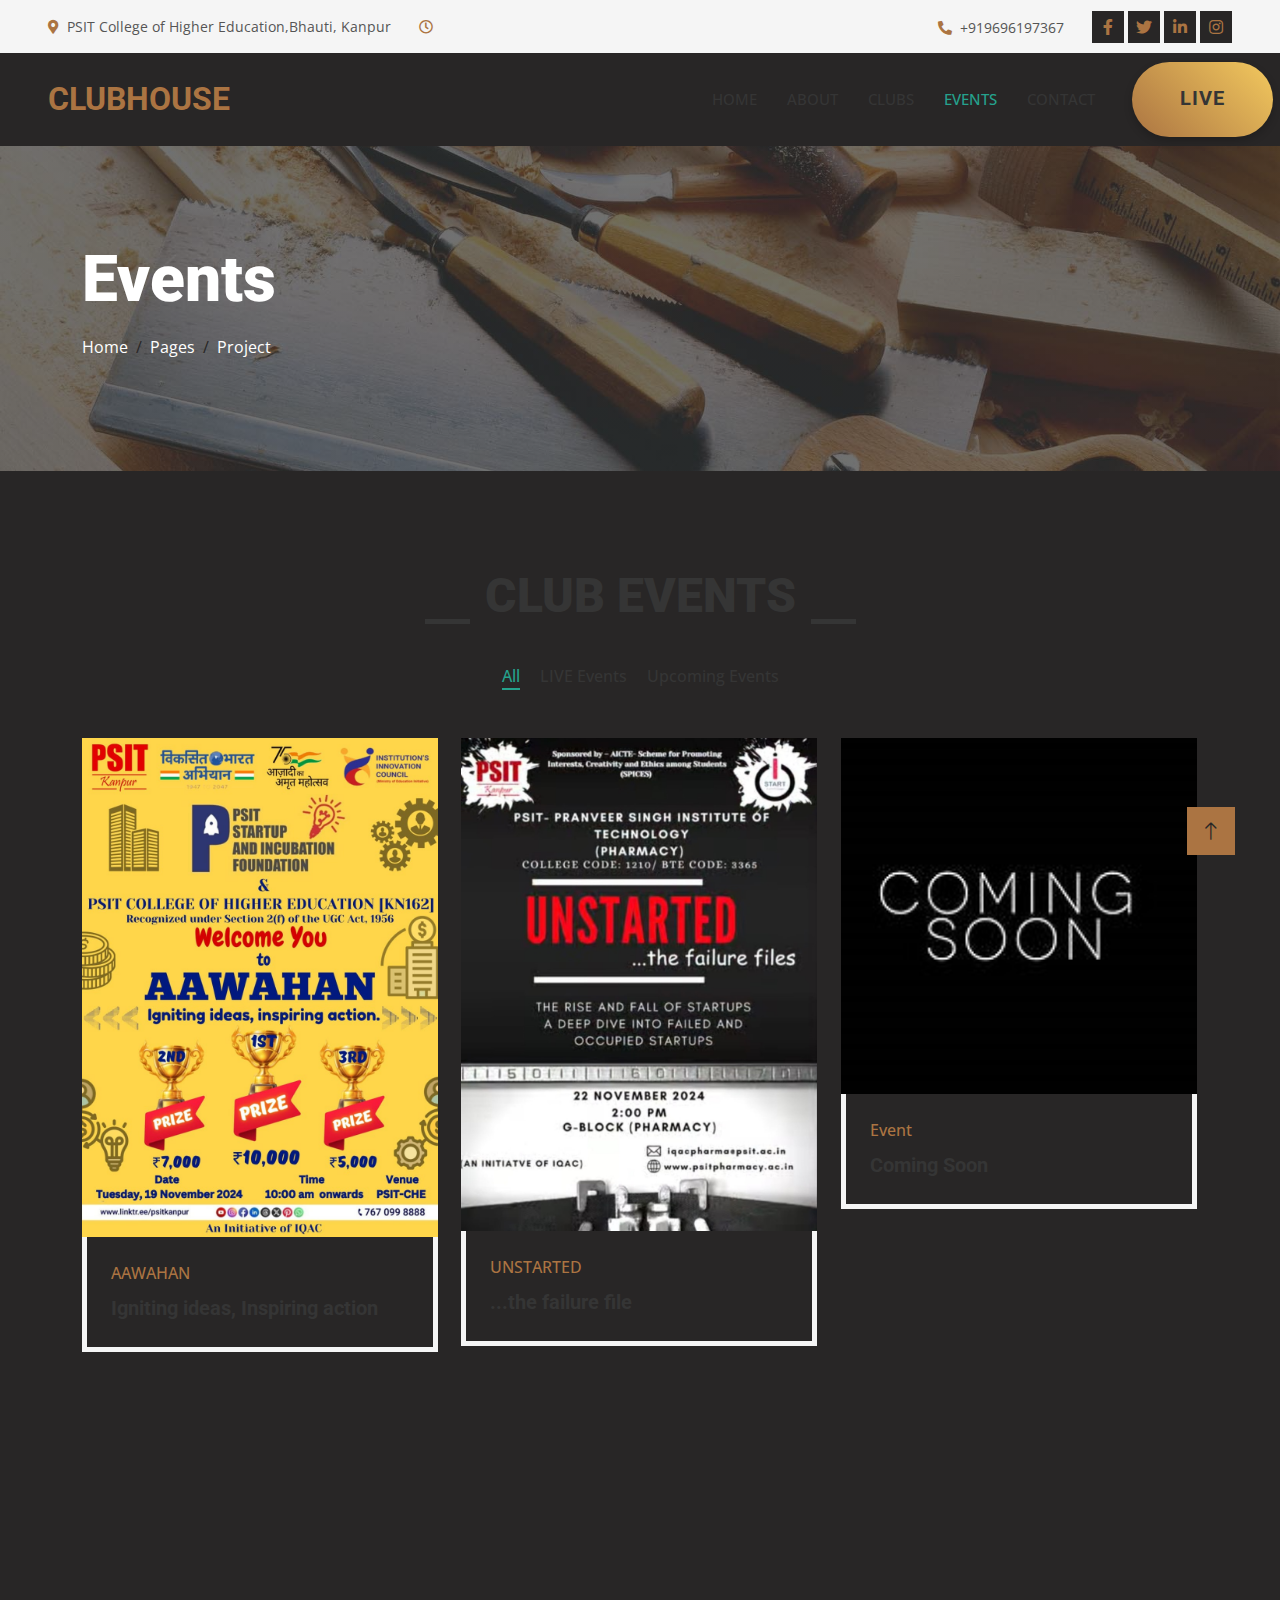
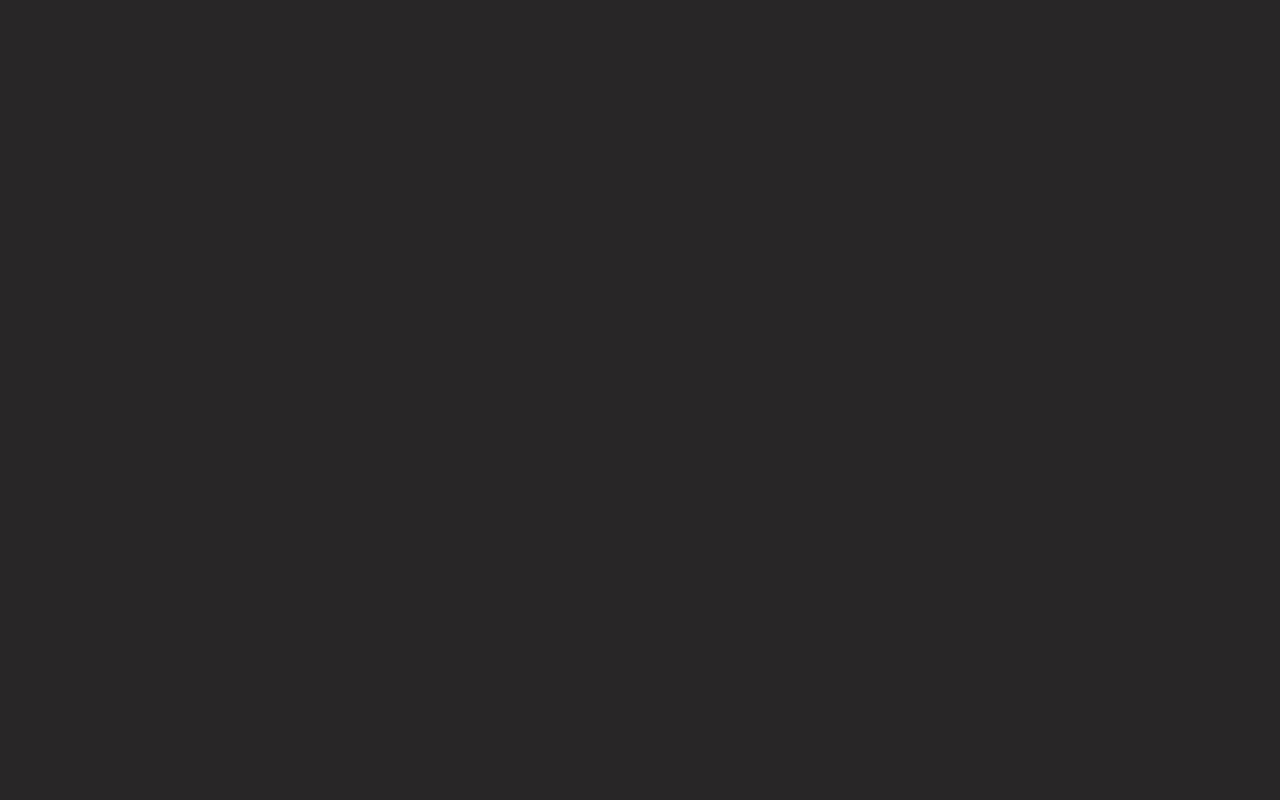
<file: project.html>
<!-- Events-->

<!DOCTYPE html>
<html lang="en">

<head>
    <meta charset="utf-8">
    <title>CLUBHOUSE</title>
    <meta content="width=device-width, initial-scale=1.0" name="viewport">
    <meta content="" name="keywords">
    <meta content="" name="description">

    <!-- Favicon -->
    <link href="img/favicon.ico" rel="icon">

    <!-- Google Web Fonts -->
    <link rel="preconnect" href="https://fonts.googleapis.com">
    <link rel="preconnect" href="https://fonts.gstatic.com" crossorigin>
    <link href="https://fonts.googleapis.com/css2?family=Open+Sans:wght@400;500&family=Roboto:wght@500;700;900&display=swap" rel="stylesheet"> 

    <!-- Icon Font Stylesheet -->
    <link href="https://cdnjs.cloudflare.com/ajax/libs/font-awesome/5.10.0/css/all.min.css" rel="stylesheet">
    <link href="https://cdn.jsdelivr.net/npm/bootstrap-icons@1.4.1/font/bootstrap-icons.css" rel="stylesheet">

    <!-- Libraries Stylesheet -->
    <link href="lib/animate/animate.min.css" rel="stylesheet">
    <link href="lib/owlcarousel/assets/owl.carousel.min.css" rel="stylesheet">
    <link href="lib/lightbox/css/lightbox.min.css" rel="stylesheet">

    <!-- Customized Bootstrap Stylesheet -->
    <link href="css/bootstrap.min.css" rel="stylesheet">

    <!-- Template Stylesheet -->
    <link href="css/style.css" rel="stylesheet">
</head>

<body>
    <!-- Spinner Start -->
    <div id="spinner" class="show bg-white position-fixed translate-middle w-100 vh-100 top-50 start-50 d-flex align-items-center justify-content-center">
        <div class="spinner-grow text-primary" style="width: 3rem; height: 3rem;" role="status">
            <span class="sr-only">Loading...</span>
        </div>
    </div>
    <!-- Spinner End -->


     <!-- Topbar Start -->
   <div class="container-fluid bg-light p-0">
    <div class="row gx-0 d-none d-lg-flex">
        <div class="col-lg-7 px-5 text-start">
            <div class="h-100 d-inline-flex align-items-center py-3 me-4">
                <small class="fa fa-map-marker-alt text-primary me-2"></small>
                <small>PSIT College of Higher Education,Bhauti, Kanpur</small>
            </div>
            <div class="h-100 d-inline-flex align-items-center py-3">
                <small class="far fa-clock text-primary me-2"></small>
                <small></small>
            </div>
        </div>
        <div class="col-lg-5 px-5 text-end">
            <div class="h-100 d-inline-flex align-items-center py-3 me-4">
                <small class="fa fa-phone-alt text-primary me-2"></small>
                <small>+919696197367</small>
            </div>
            <div class="h-100 d-inline-flex align-items-center">
                <a class="btn btn-sm-square bg-white text-primary me-1" href=""><i class="fab fa-facebook-f"></i></a>
                <a class="btn btn-sm-square bg-white text-primary me-1" href=""><i class="fab fa-twitter"></i></a>
                <a class="btn btn-sm-square bg-white text-primary me-1" href=""><i class="fab fa-linkedin-in"></i></a>
                <a class="btn btn-sm-square bg-white text-primary me-0" href=""><i class="fab fa-instagram"></i></a>
            </div>
        </div>
    </div>
</div>
<!-- Topbar End -->


<!-- Navbar Start -->
<nav class="navbar navbar-expand-lg bg-white navbar-light sticky-top p-0">
    <a href="index.html" class="navbar-brand d-flex align-items-center px-4 px-lg-5">
        <h2 class="m-0 text-primary">CLUBHOUSE</h2>
    </a>
    <button type="button" class="navbar-toggler me-4" data-bs-toggle="collapse" data-bs-target="#navbarCollapse">
        <span class="navbar-toggler-icon"></span>
    </button>
    <div class="collapse navbar-collapse" id="navbarCollapse">
        <div class="navbar-nav ms-auto p-4 p-lg-0">
            <a href="index.html" class="nav-item nav-link">Home</a>
            <a href="about.html" class="nav-item nav-link">About</a>
            <a href="service.html" class="nav-item nav-link">Clubs</a>
            <a href="project.html" class="nav-item nav-link active">Events</a>
            
            <a href="contact.html" class="nav-item nav-link">Contact</a>
        </div>
        <a href="#" class="btn live-btn py-4 px-lg-5 d-none d-lg-block"><h3>LIVE</h3></a>

    </div>
</nav>
<!-- Navbar End -->


    <!-- Page Header Start -->
    <div class="container-fluid page-header py-5 mb-5">
        <div class="container py-5">
            <h1 class="display-3 text-white mb-3 animated slideInDown">Events</h1>
            <nav aria-label="breadcrumb animated slideInDown">
                <ol class="breadcrumb">
                    <li class="breadcrumb-item"><a class="text-white" href="#">Home</a></li>
                    <li class="breadcrumb-item"><a class="text-white" href="#">Pages</a></li>
                    <li class="breadcrumb-item text-white active" aria-current="page">Project</li>
                </ol>
            </nav>
        </div>
    </div>
    <!-- Page Header End -->


   <!-- Projects Start -->
   <div class="container-xxl py-5">
    <div class="container">
        <div class="section-title text-center">
            <h1 class="display-5 mb-5">CLUB EVENTS</h1>
        </div>
        <div class="row mt-n2 wow fadeInUp" data-wow-delay="0.3s">
            <div class="col-12 text-center">
                <ul class="list-inline mb-5" id="portfolio-flters">
                    <li class="mx-2 active" data-filter="*">All</li>
                    <li class="mx-2" data-filter=".first">LIVE Events</li>
                    <li class="mx-2" data-filter=".second">Upcoming Events</li>
                </ul>
            </div>
        </div>
        <div class="row g-4 portfolio-container">
            <div class="col-lg-4 col-md-6 portfolio-item first wow fadeInUp" data-wow-delay="0.1s">
                <div class="rounded overflow-hidden">
                    <div class="position-relative overflow-hidden">
                        <img class="img-fluid w-100" src="img/AAWAHAN.jpg" alt="">
                        <div class="portfolio-overlay">
                            <a class="btn btn-square btn-outline-light mx-1" href="img/AAWAHAN.jpg" data-lightbox="portfolio"><i class="fa fa-eye"></i></a>
                            <a class="btn btn-square btn-outline-light mx-1" href=""><i class="fa fa-link"></i></a>
                        </div>
                    </div>
                    <div class="border border-5 border-light border-top-0 p-4">
                        <p class="text-primary fw-medium mb-2">AAWAHAN</p>
                        <h5 class="lh-base mb-0">Igniting ideas, Inspiring action</a>
                    </div>
                </div>
            </div>
            <div class="col-lg-4 col-md-6 portfolio-item second wow fadeInUp" data-wow-delay="0.3s">
                <div class="rounded overflow-hidden">
                    <div class="position-relative overflow-hidden">
                        <img class="img-fluid w-100" src="img/upcoming.jpg" alt="">
                        <div class="portfolio-overlay">
                            <a class="btn btn-square btn-outline-light mx-1" href="img/upcoming.jpg" data-lightbox="portfolio"><i class="fa fa-eye"></i></a>
                            <a class="btn btn-square btn-outline-light mx-1" href=""><i class="fa fa-link"></i></a>
                        </div>
                    </div>
                    <div class="border border-5 border-light border-top-0 p-4">
                        <p class="text-primary fw-medium mb-2">UNSTARTED</p>
                        <h5 class="lh-base mb-0">...the failure file</a>
                    </div>
                </div>
            </div>
            <div class="col-lg-4 col-md-6 portfolio-item first wow fadeInUp" data-wow-delay="0.3s">
                <div class="rounded overflow-hidden">
                    <div class="position-relative overflow-hidden">
                        <img class="img-fluid w-100" src="img/coming.jpg" alt="">
                        <div class="portfolio-overlay">
                            <a class="btn btn-square btn-outline-light mx-1" href="img/coming.jpg" data-lightbox="portfolio"><i class="fa fa-eye"></i></a>
                            <a class="btn btn-square btn-outline-light mx-1" href=""><i class="fa fa-link"></i></a>
                        </div>
                    </div>
                    <div class="border border-5 border-light border-top-0 p-4">
                        <p class="text-primary fw-medium mb-2">Event</p>
                        <h5 class="lh-base mb-0">Coming Soon</a>
                    </div>
                </div>
            </div>
            <div class="col-lg-4 col-md-6 portfolio-item first wow fadeInUp" data-wow-delay="0.3s">
                <div class="rounded overflow-hidden">
                    <div class="position-relative overflow-hidden">
                        <img class="img-fluid w-100" src="img/coming.jpg" alt="">
                        <div class="portfolio-overlay">
                            <a class="btn btn-square btn-outline-light mx-1" href="img/coming.jpg" data-lightbox="portfolio"><i class="fa fa-eye"></i></a>
                            <a class="btn btn-square btn-outline-light mx-1" href=""><i class="fa fa-link"></i></a>
                        </div>
                    </div>
                    <div class="border border-5 border-light border-top-0 p-4">
                        <p class="text-primary fw-medium mb-2">Event</p>
                        <h5 class="lh-base mb-0">Coming Soon</a>
                    </div>
                </div>
            </div>
            <div class="col-lg-4 col-md-6 portfolio-item first wow fadeInUp" data-wow-delay="0.3s">
                <div class="rounded overflow-hidden">
                    <div class="position-relative overflow-hidden">
                        <img class="img-fluid w-100" src="img/coming.jpg" alt="">
                        <div class="portfolio-overlay">
                            <a class="btn btn-square btn-outline-light mx-1" href="img/coming.jpg" data-lightbox="portfolio"><i class="fa fa-eye"></i></a>
                            <a class="btn btn-square btn-outline-light mx-1" href=""><i class="fa fa-link"></i></a>
                        </div>
                    </div>
                    <div class="border border-5 border-light border-top-0 p-4">
                        <p class="text-primary fw-medium mb-2">Event</p>
                        <h5 class="lh-base mb-0">Coming Soon</a>
                    </div>
                </div>
            </div>
            <div class="col-lg-4 col-md-6 portfolio-item second wow fadeInUp" data-wow-delay="0.5s">
                <div class="rounded overflow-hidden">
                    <div class="position-relative overflow-hidden">
                        <img class="img-fluid w-100" src="img/coming.jpg" alt="">
                        <div class="portfolio-overlay">
                            <a class="btn btn-square btn-outline-light mx-1" href="img/coming.jpg" data-lightbox="portfolio"><i class="fa fa-eye"></i></a>
                            <a class="btn btn-square btn-outline-light mx-1" href=""><i class="fa fa-link"></i></a>
                        </div>
                    </div>
                    <div class="border border-5 border-light border-top-0 p-4">
                        <p class="text-primary fw-medium mb-2">Event</p>
                        <h5 class="lh-base mb-0">Coming Soon</a>
                    </div>
                </div>
            </div>
        </div>
    </div>
</div>
<!-- Projects End -->
        

     <!-- Footer Start -->
   <div class="container-fluid bg-dark text-light footer mt-5 pt-5 wow fadeIn" data-wow-delay="0.1s">
    <div class="container py-5">
        <div class="row g-5">
            <div class="col-lg-3 col-md-6">
                <h4 class="text-light mb-4">Address</h4>
                <p class="mb-2"><i class="fa fa-map-marker-alt me-3"></i>PSIT COLLEGE OF HIGHER EDUCATION</p>
                <p class="mb-2"><i></i>Kanpur-Agra-Delhi National Highway (NH-19),</p>
                <p class="mb-2"><i></i>Bhauti - Kanpur - 209305</p>
                <div class="d-flex pt-2">
                    <a class="btn btn-outline-light btn-social" href=""><i class="fab fa-twitter"></i></a>
                    <a class="btn btn-outline-light btn-social" href=""><i class="fab fa-facebook-f"></i></a>
                    <a class="btn btn-outline-light btn-social" href=""><i class="fab fa-youtube"></i></a>
                    <a class="btn btn-outline-light btn-social" href=""><i class="fab fa-linkedin-in"></i></a>
                </div>
            </div>
            <div class="col-lg-3 col-md-6">
                <h4 class="text-light mb-4">Services</h4>
                <a class="btn btn-link" href="">Live Events</a>
                <a class="btn btn-link" href="">Upcoming Events</a>
                <a class="btn btn-link" href="">Events Registration</a>
            </div>
            <div class="col-lg-3 col-md-6">
                <h4 class="text-light mb-4">Quick Links</h4>
                <a class="btn btn-link" href="">About Us</a>
                <a class="btn btn-link" href="">Contact Us</a>
                <a class="btn btn-link" href="">Our Services</a>
                <a class="btn btn-link" href="">Terms & Condition</a>
                <a class="btn btn-link" href="">Support</a>
            </div>
            <div class="col-lg-3 col-md-6">
                <h4 class="text-light mb-4">Toll free:</h4>
                <p>Toll Free : +91 7670998888</p>
                <div class="position-relative mx-auto" style="max-width: 400px;">
                    <input class="form-control border-0 w-100 py-3 ps-4 pe-5" type="text" placeholder="Your email">
                    <button type="button" class="btn btn-primary py-2 position-absolute top-0 end-0 mt-2 me-2">SignUp</button>
                </div>
            </div>
        </div>
    </div>
    <div class="container">
        <div class="copyright">
            <div class="row">
                <div class="col-md-6 text-center text-md-start mb-3 mb-md-0">
                    &copy; <a class="border-bottom" href="#">CLUBHOUSE</a>, All Right Reserved.
                </div>
            </div>
        </div>
    </div>
</div>
<!-- Footer End -->

    <!-- Back to Top -->
    <a href="#" class="btn btn-lg btn-primary btn-lg-square rounded-0 back-to-top"><i class="bi bi-arrow-up"></i></a>


    <!-- JavaScript Libraries -->
    <script src="https://code.jquery.com/jquery-3.4.1.min.js"></script>
    <script src="https://cdn.jsdelivr.net/npm/bootstrap@5.0.0/dist/js/bootstrap.bundle.min.js"></script>
    <script src="lib/wow/wow.min.js"></script>
    <script src="lib/easing/easing.min.js"></script>
    <script src="lib/waypoints/waypoints.min.js"></script>
    <script src="lib/counterup/counterup.min.js"></script>
    <script src="lib/owlcarousel/owl.carousel.min.js"></script>
    <script src="lib/isotope/isotope.pkgd.min.js"></script>
    <script src="lib/lightbox/js/lightbox.min.js"></script>

    <!-- Template Javascript -->
    <script src="js/main.js"></script>
</body>

</html>
</file>
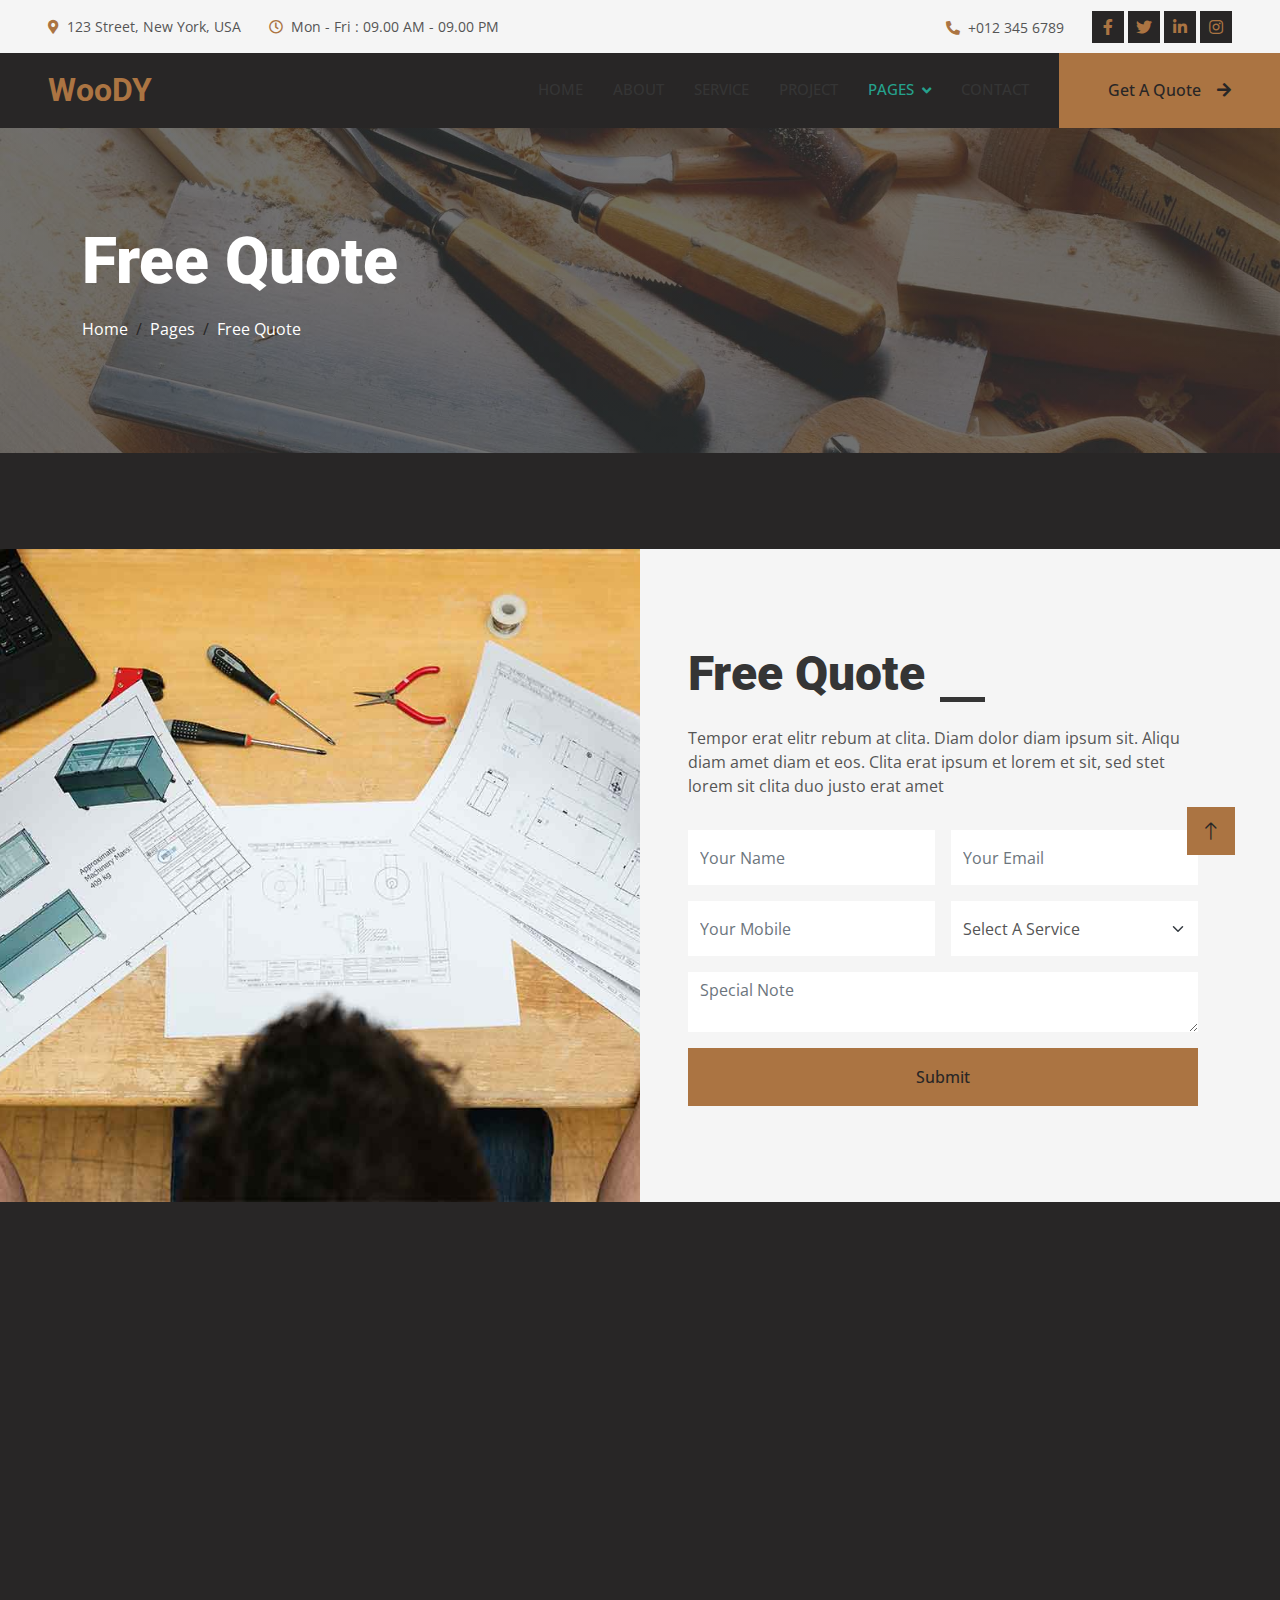
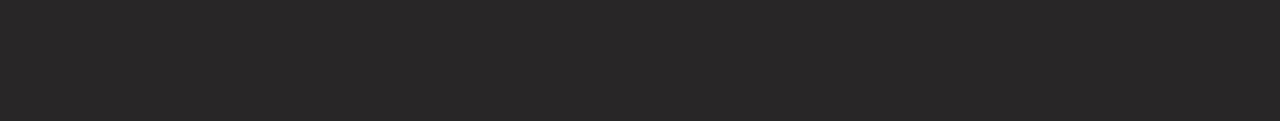
<file: quote.html>
<!DOCTYPE html>
<html lang="en">

<head>
    <meta charset="utf-8">
    <title>Woody - Carpenter Website Template</title>
    <meta content="width=device-width, initial-scale=1.0" name="viewport">
    <meta content="" name="keywords">
    <meta content="" name="description">

    <!-- Favicon -->
    <link href="img/favicon.ico" rel="icon">

    <!-- Google Web Fonts -->
    <link rel="preconnect" href="https://fonts.googleapis.com">
    <link rel="preconnect" href="https://fonts.gstatic.com" crossorigin>
    <link href="https://fonts.googleapis.com/css2?family=Open+Sans:wght@400;500&family=Roboto:wght@500;700;900&display=swap" rel="stylesheet"> 

    <!-- Icon Font Stylesheet -->
    <link href="https://cdnjs.cloudflare.com/ajax/libs/font-awesome/5.10.0/css/all.min.css" rel="stylesheet">
    <link href="https://cdn.jsdelivr.net/npm/bootstrap-icons@1.4.1/font/bootstrap-icons.css" rel="stylesheet">

    <!-- Libraries Stylesheet -->
    <link href="lib/animate/animate.min.css" rel="stylesheet">
    <link href="lib/owlcarousel/assets/owl.carousel.min.css" rel="stylesheet">
    <link href="lib/lightbox/css/lightbox.min.css" rel="stylesheet">

    <!-- Customized Bootstrap Stylesheet -->
    <link href="css/bootstrap.min.css" rel="stylesheet">

    <!-- Template Stylesheet -->
    <link href="css/style.css" rel="stylesheet">
</head>

<body>
    <!-- Spinner Start -->
    <div id="spinner" class="show bg-white position-fixed translate-middle w-100 vh-100 top-50 start-50 d-flex align-items-center justify-content-center">
        <div class="spinner-grow text-primary" style="width: 3rem; height: 3rem;" role="status">
            <span class="sr-only">Loading...</span>
        </div>
    </div>
    <!-- Spinner End -->


    <!-- Topbar Start -->
    <div class="container-fluid bg-light p-0">
        <div class="row gx-0 d-none d-lg-flex">
            <div class="col-lg-7 px-5 text-start">
                <div class="h-100 d-inline-flex align-items-center py-3 me-4">
                    <small class="fa fa-map-marker-alt text-primary me-2"></small>
                    <small>123 Street, New York, USA</small>
                </div>
                <div class="h-100 d-inline-flex align-items-center py-3">
                    <small class="far fa-clock text-primary me-2"></small>
                    <small>Mon - Fri : 09.00 AM - 09.00 PM</small>
                </div>
            </div>
            <div class="col-lg-5 px-5 text-end">
                <div class="h-100 d-inline-flex align-items-center py-3 me-4">
                    <small class="fa fa-phone-alt text-primary me-2"></small>
                    <small>+012 345 6789</small>
                </div>
                <div class="h-100 d-inline-flex align-items-center">
                    <a class="btn btn-sm-square bg-white text-primary me-1" href=""><i class="fab fa-facebook-f"></i></a>
                    <a class="btn btn-sm-square bg-white text-primary me-1" href=""><i class="fab fa-twitter"></i></a>
                    <a class="btn btn-sm-square bg-white text-primary me-1" href=""><i class="fab fa-linkedin-in"></i></a>
                    <a class="btn btn-sm-square bg-white text-primary me-0" href=""><i class="fab fa-instagram"></i></a>
                </div>
            </div>
        </div>
    </div>
    <!-- Topbar End -->


    <!-- Navbar Start -->
    <nav class="navbar navbar-expand-lg bg-white navbar-light sticky-top p-0">
        <a href="index.html" class="navbar-brand d-flex align-items-center px-4 px-lg-5">
            <h2 class="m-0 text-primary">WooDY</h2>
        </a>
        <button type="button" class="navbar-toggler me-4" data-bs-toggle="collapse" data-bs-target="#navbarCollapse">
            <span class="navbar-toggler-icon"></span>
        </button>
        <div class="collapse navbar-collapse" id="navbarCollapse">
            <div class="navbar-nav ms-auto p-4 p-lg-0">
                <a href="index.html" class="nav-item nav-link">Home</a>
                <a href="about.html" class="nav-item nav-link">About</a>
                <a href="service.html" class="nav-item nav-link">Service</a>
                <a href="project.html" class="nav-item nav-link">Project</a>
                <div class="nav-item dropdown">
                    <a href="#" class="nav-link dropdown-toggle active" data-bs-toggle="dropdown">Pages</a>
                    <div class="dropdown-menu fade-up m-0">
                        <a href="feature.html" class="dropdown-item">Feature</a>
                        <a href="quote.html" class="dropdown-item active">Free Quote</a>
                        <a href="team.html" class="dropdown-item">Our Team</a>
                        <a href="testimonial.html" class="dropdown-item">Testimonial</a>
                        <a href="404.html" class="dropdown-item">404 Page</a>
                    </div>
                </div>
                <a href="contact.html" class="nav-item nav-link">Contact</a>
            </div>
            <a href="" class="btn btn-primary py-4 px-lg-5 d-none d-lg-block">Get A Quote<i class="fa fa-arrow-right ms-3"></i></a>
        </div>
    </nav>
    <!-- Navbar End -->


    <!-- Page Header Start -->
    <div class="container-fluid page-header py-5 mb-5">
        <div class="container py-5">
            <h1 class="display-3 text-white mb-3 animated slideInDown">Free Quote</h1>
            <nav aria-label="breadcrumb animated slideInDown">
                <ol class="breadcrumb">
                    <li class="breadcrumb-item"><a class="text-white" href="#">Home</a></li>
                    <li class="breadcrumb-item"><a class="text-white" href="#">Pages</a></li>
                    <li class="breadcrumb-item text-white active" aria-current="page">Free Quote</li>
                </ol>
            </nav>
        </div>
    </div>
    <!-- Page Header End -->


    <!-- Quote Start -->
    <div class="container-fluid bg-light overflow-hidden px-lg-0" style="margin: 6rem 0;">
        <div class="container quote px-lg-0">
            <div class="row g-0 mx-lg-0">
                <div class="col-lg-6 ps-lg-0" style="min-height: 400px;">
                    <div class="position-relative h-100">
                        <img class="position-absolute img-fluid w-100 h-100" src="img/quote.jpg" style="object-fit: cover;" alt="">
                    </div>
                </div>
                <div class="col-lg-6 quote-text py-5 wow fadeIn" data-wow-delay="0.5s">
                    <div class="p-lg-5 pe-lg-0">
                        <div class="section-title text-start">
                            <h1 class="display-5 mb-4">Free Quote</h1>
                        </div>
                        <p class="mb-4 pb-2">Tempor erat elitr rebum at clita. Diam dolor diam ipsum sit. Aliqu diam amet diam et eos. Clita erat ipsum et lorem et sit, sed stet lorem sit clita duo justo erat amet</p>
                        <form>
                            <div class="row g-3">
                                <div class="col-12 col-sm-6">
                                    <input type="text" class="form-control border-0" placeholder="Your Name" style="height: 55px;">
                                </div>
                                <div class="col-12 col-sm-6">
                                    <input type="email" class="form-control border-0" placeholder="Your Email" style="height: 55px;">
                                </div>
                                <div class="col-12 col-sm-6">
                                    <input type="text" class="form-control border-0" placeholder="Your Mobile" style="height: 55px;">
                                </div>
                                <div class="col-12 col-sm-6">
                                    <select class="form-select border-0" style="height: 55px;">
                                        <option selected>Select A Service</option>
                                        <option value="1">Service 1</option>
                                        <option value="2">Service 2</option>
                                        <option value="3">Service 3</option>
                                    </select>
                                </div>
                                <div class="col-12">
                                    <textarea class="form-control border-0" placeholder="Special Note"></textarea>
                                </div>
                                <div class="col-12">
                                    <button class="btn btn-primary w-100 py-3" type="submit">Submit</button>
                                </div>
                            </div>
                        </form>
                    </div>
                </div>
            </div>
        </div>
    </div>
    <!-- Quote End -->
        

    <!-- Footer Start -->
    <div class="container-fluid bg-dark text-light footer mt-5 pt-5 wow fadeIn" data-wow-delay="0.1s">
        <div class="container py-5">
            <div class="row g-5">
                <div class="col-lg-3 col-md-6">
                    <h4 class="text-light mb-4">Address</h4>
                    <p class="mb-2"><i class="fa fa-map-marker-alt me-3"></i>123 Street, New York, USA</p>
                    <p class="mb-2"><i class="fa fa-phone-alt me-3"></i>+012 345 67890</p>
                    <p class="mb-2"><i class="fa fa-envelope me-3"></i>info@example.com</p>
                    <div class="d-flex pt-2">
                        <a class="btn btn-outline-light btn-social" href=""><i class="fab fa-twitter"></i></a>
                        <a class="btn btn-outline-light btn-social" href=""><i class="fab fa-facebook-f"></i></a>
                        <a class="btn btn-outline-light btn-social" href=""><i class="fab fa-youtube"></i></a>
                        <a class="btn btn-outline-light btn-social" href=""><i class="fab fa-linkedin-in"></i></a>
                    </div>
                </div>
                <div class="col-lg-3 col-md-6">
                    <h4 class="text-light mb-4">Services</h4>
                    <a class="btn btn-link" href="">General Carpentry</a>
                    <a class="btn btn-link" href="">Furniture Remodeling</a>
                    <a class="btn btn-link" href="">Wooden Floor</a>
                    <a class="btn btn-link" href="">Wooden Furniture</a>
                    <a class="btn btn-link" href="">Custom Carpentry</a>
                </div>
                <div class="col-lg-3 col-md-6">
                    <h4 class="text-light mb-4">Quick Links</h4>
                    <a class="btn btn-link" href="">About Us</a>
                    <a class="btn btn-link" href="">Contact Us</a>
                    <a class="btn btn-link" href="">Our Services</a>
                    <a class="btn btn-link" href="">Terms & Condition</a>
                    <a class="btn btn-link" href="">Support</a>
                </div>
                <div class="col-lg-3 col-md-6">
                    <h4 class="text-light mb-4">Newsletter</h4>
                    <p>Dolor amet sit justo amet elitr clita ipsum elitr est.</p>
                    <div class="position-relative mx-auto" style="max-width: 400px;">
                        <input class="form-control border-0 w-100 py-3 ps-4 pe-5" type="text" placeholder="Your email">
                        <button type="button" class="btn btn-primary py-2 position-absolute top-0 end-0 mt-2 me-2">SignUp</button>
                    </div>
                </div>
            </div>
        </div>
        <div class="container">
            <div class="copyright">
                <div class="row">
                    <div class="col-md-6 text-center text-md-start mb-3 mb-md-0">
                        &copy; <a class="border-bottom" href="#">Your Site Name</a>, All Right Reserved.
                    </div>
                    <div class="col-md-6 text-center text-md-end">
                        <!--/*** This template is free as long as you keep the footer author’s credit link/attribution link/backlink. If you'd like to use the template without the footer author’s credit link/attribution link/backlink, you can purchase the Credit Removal License from "https://htmlcodex.com/credit-removal". Thank you for your support. ***/-->
                        Designed By <a class="border-bottom" href="https://htmlcodex.com">HTML Codex</a>
                    </div>
                </div>
            </div>
        </div>
    </div>
    <!-- Footer End -->


    <!-- Back to Top -->
    <a href="#" class="btn btn-lg btn-primary btn-lg-square rounded-0 back-to-top"><i class="bi bi-arrow-up"></i></a>


    <!-- JavaScript Libraries -->
    <script src="https://code.jquery.com/jquery-3.4.1.min.js"></script>
    <script src="https://cdn.jsdelivr.net/npm/bootstrap@5.0.0/dist/js/bootstrap.bundle.min.js"></script>
    <script src="lib/wow/wow.min.js"></script>
    <script src="lib/easing/easing.min.js"></script>
    <script src="lib/waypoints/waypoints.min.js"></script>
    <script src="lib/counterup/counterup.min.js"></script>
    <script src="lib/owlcarousel/owl.carousel.min.js"></script>
    <script src="lib/isotope/isotope.pkgd.min.js"></script>
    <script src="lib/lightbox/js/lightbox.min.js"></script>

    <!-- Template Javascript -->
    <script src="js/main.js"></script>
</body>

</html>
</file>
<file: css/style.css>
/********** Template CSS **********/
:root {
    --primary: #25a28d;
    --light: #282626;
    --dark: #353535;
}

.fw-medium {
    font-weight: 500 !important;
}

.fw-bold {
    font-weight: 700 !important;
}

.fw-black {
    font-weight: 900 !important;
}

.back-to-top {
    position: fixed;
    display: none;
    right: 45px;
    bottom: 45px;
    z-index: 99;
}


/*** Spinner ***/
#spinner {
    opacity: 0;
    visibility: hidden;
    transition: opacity .5s ease-out, visibility 0s linear .5s;
    z-index: 99999;
}

#spinner.show {
    transition: opacity .5s ease-out, visibility 0s linear 0s;
    visibility: visible;
    opacity: 1;
}


/*** Button ***/
.btn {
    font-weight: 500;
    transition: .5s;
}

.btn.btn-primary,
.btn.btn-secondary {
    color: #282626;
}

.btn-square {
    width: 38px;
    height: 38px;
}

.btn-sm-square {
    width: 32px;
    height: 32px;
}

.btn-lg-square {
    width: 48px;
    height: 48px;
}
/* Styles for the live button */
/* Ensure all cards have the same height */
.card-equal-height {
    height: 100%; /* Make the cards stretch to equal height */
    display: flex;
    flex-direction: column;
    justify-content: space-between;
}

/* Curved buttons for All Events and Upcoming Events */
.curved-btn {
    border-radius: 50px; /* Rounded button */
    transition: all 0.3s ease;
    text-transform: uppercase;
}

.curved-btn:hover {
    transform: scale(1.05); /* Slightly larger on hover */
    box-shadow: 0px 4px 10px rgba(0, 0, 0, 0.2); /* Add shadow on hover */
}

.live-btn {
    background: linear-gradient(45deg, #AB7442, #f3c95e); /* Gradient background */
    color: #fff;
    border: none;
    border-radius: 40px; /* Curved shape */
    text-align: center;
    margin: 9px 7px;
    padding: 6px 15px;
    box-shadow: 0px 4px 8px rgba(0, 0, 0, 0.2); /* Subtle shadow */
}

.live-btn:hover {
    background: linear-gradient(45deg, #c89846, #c89846); /* Reversed gradient on hover */ /* Scale up slightly on hover */
    box-shadow: 0px 6px 12px rgba(0, 0, 0, 0.3); /* Enhanced shadow */
}

.live-btn h3 {
    font-size: 20px;
    margin: 0;
    letter-spacing: 1px;
}



.btn-square,
.btn-sm-square,
.btn-lg-square {
    padding: 0;
    display: flex;
    align-items: center;
    justify-content: center;
    font-weight: normal;
}

/*** Navbar ***/
.navbar .dropdown-toggle::after {
    border: none;
    content: "\f107";
    font-family: "Font Awesome 5 Free";
    font-weight: 900;
    vertical-align: middle;
    margin-left: 8px;
}

.navbar-light .navbar-nav .nav-link {
    margin-right: 30px;
    padding: 25px 0;
    color: #282626;
    font-size: 15px;
    font-weight: 500;
    text-transform: uppercase;
    outline: none;
}

.navbar-light .navbar-nav .nav-link:hover,
.navbar-light .navbar-nav .nav-link.active {
    color: var(--primary);
}

@media (max-width: 991.98px) {
    .navbar-light .navbar-nav .nav-link  {
        margin-right: 0;
        padding: 10px 0;
    }

    .navbar-light .navbar-nav {
        border-top: 1px solid #282626;
    }
}

.navbar-light .navbar-brand,
.navbar-light a.btn {
    height: 75px;
}

.navbar-light .navbar-nav .nav-link {
    color: var(--dark);
    font-weight: 500;
}

.navbar-light.sticky-top {
    top: -100px;
    transition: .5s;
}

@media (min-width: 992px) {
    .navbar .nav-item .dropdown-menu {
        display: block;
        border: none;
        margin-top: 0;
        top: 150%;
        opacity: 0;
        visibility: hidden;
        transition: .5s;
    }

    .navbar .nav-item:hover .dropdown-menu {
        top: 100%;
        visibility: visible;
        transition: .5s;
        opacity: 1;
    }
}


/*** Header ***/
@media (max-width: 768px) {
    .header-carousel .owl-carousel-item {
        position: relative;
        min-height: 500px;
    }
    
    .header-carousel .owl-carousel-item img {
        position: absolute;
        width: 100%;
        height: 100%;
        object-fit: cover;
    }

    .header-carousel .owl-carousel-item h5,
    .header-carousel .owl-carousel-item p {
        font-size: 14px !important;
        font-weight: 400 !important;
    }

    .header-carousel .owl-carousel-item h1 {
        font-size: 30px;
        font-weight: 600;
    }
}

.header-carousel .owl-nav {
    position: absolute;
    width: 200px;
    height: 45px;
    bottom: 30px;
    left: 50%;
    transform: translateX(-50%);
    display: flex;
    justify-content: space-between;
}

.header-carousel .owl-nav .owl-prev,
.header-carousel .owl-nav .owl-next {
    width: 45px;
    height: 45px;
    display: flex;
    align-items: center;
    justify-content: center;
    color: #FFFFFF;
    background: transparent;
    border: 1px solid #FFFFFF;
    font-size: 22px;
    transition: .5s;
}

.header-carousel .owl-nav .owl-prev:hover,
.header-carousel .owl-nav .owl-next:hover {
    background: var(--primary);
    border-color: var(--primary);
}

.header-carousel .owl-dots {
    position: absolute;
    height: 45px;
    bottom: 30px;
    left: 50%;
    transform: translateX(-50%);
    display: flex;
    align-items: center;
    justify-content: center;
}

.header-carousel .owl-dot {
    position: relative;
    display: inline-block;
    margin: 0 5px;
    width: 15px;
    height: 15px;
    background: transparent;
    border: 1px solid #FFFFFF;
    transition: .5s;
}

.header-carousel .owl-dot::after {
    position: absolute;
    content: "";
    width: 5px;
    height: 5px;
    top: 4px;
    left: 4px;
    background: transparent;
    border: 1px solid #FFFFFF;
}

.header-carousel .owl-dot.active {
    background: var(--primary);
    border-color: var(--primary);
}

.page-header {
    background: linear-gradient(rgba(53, 53, 53, .7), rgba(53, 53, 53, .7)), url(../img/carousel-1.jpg) center center no-repeat;
    background-size: cover;
}

.breadcrumb-item + .breadcrumb-item::before {
    color: var(--light);
}
.club-image {
    max-width: 150px;
    height: auto;
}

.club-details-container {
    display: flex;
    align-items: center;
    gap: 20px;
}

.ambassador-image {
    width: 100px;
    height: 100px;
    object-fit: cover;
    border-radius: 50%;
}


/*** Section Title ***/
.section-title h1 {
    position: relative;
    display: inline-block;
    padding: 0 60px;
}

.section-title.text-start h1 {
    padding-left: 0;
}

.section-title h1::before,
.section-title h1::after {
    position: absolute;
    content: "";
    width: 45px;
    height: 5px;
    bottom: 0;
    background: var(--dark);
}

.section-title h1::before {
    left: 0;
}

.section-title h1::after {
    right: 0;
}

.section-title.text-start h1::before {
    display: none;
}


/*** About ***/
@media (min-width: 992px) {
    .container.about {
        max-width: 100% !important;
    }

    .about-text  {
        padding-right: calc(((100% - 960px) / 2) + .75rem);
    }
}

@media (min-width: 1200px) {
    .about-text  {
        padding-right: calc(((100% - 1140px) / 2) + .75rem);
    }
}

@media (min-width: 1400px) {
    .about-text  {
        padding-right: calc(((100% - 1320px) / 2) + .75rem);
    }
}


/*** Service ***/
.service-item img {
    transition: .5s;
}

.service-item:hover img {
    transform: scale(1.1);
}


/*** Feature ***/
@media (min-width: 992px) {
    .container.feature {
        max-width: 100% !important;
    }

    .feature-text  {
        padding-left: calc(((100% - 960px) / 2) + .75rem);
    }
}

@media (min-width: 1200px) {
    .feature-text  {
        padding-left: calc(((100% - 1140px) / 2) + .75rem);
    }
}

@media (min-width: 1400px) {
    .feature-text  {
        padding-left: calc(((100% - 1320px) / 2) + .75rem);
    }
}


/*** Project Portfolio ***/
#portfolio-flters li {
    display: inline-block;
    font-weight: 500;
    color: var(--dark);
    cursor: pointer;
    transition: .5s;
    border-bottom: 2px solid transparent;
}

#portfolio-flters li:hover,
#portfolio-flters li.active {
    color: var(--primary);
    border-color: var(--primary);
}

.portfolio-item img {
    transition: .5s;
}

.portfolio-item:hover img {
    transform: scale(1.1);
}

.portfolio-item .portfolio-overlay {
    position: absolute;
    display: flex;
    align-items: center;
    justify-content: center;
    width: 0;
    height: 0;
    bottom: 0;
    left: 50%;
    background: rgba(53, 53, 53, .7);
    transition: .5s;
}

.portfolio-item:hover .portfolio-overlay {
    width: 100%;
    height: 100%;
    left: 0;
}

.portfolio-item .portfolio-overlay .btn {
    opacity: 0;
}

.portfolio-item:hover .portfolio-overlay .btn {
    opacity: 1;
}


/*** Quote ***/
@media (min-width: 992px) {
    .container.quote {
        max-width: 100% !important;
    }

    .quote-text  {
        padding-right: calc(((100% - 960px) / 2) + .75rem);
    }
}

@media (min-width: 1200px) {
    .quote-text  {
        padding-right: calc(((100% - 1140px) / 2) + .75rem);
    }
}

@media (min-width: 1400px) {
    .quote-text  {
        padding-right: calc(((100% - 1320px) / 2) + .75rem);
    }
}


/*** Team ***/
.team-item img {
    transition: .5s;
}

.team-item:hover img {
    transform: scale(1.1);
}

.team-item .team-social {
    position: absolute;
    width: 38px;
    top: 50%;
    left: -38px;
    transform: translateY(-50%);
    display: flex;
    flex-direction: column;
    background: #FFFFFF;
    transition: .5s;
}

.team-item .team-social .btn {
    color: var(--primary);
    background: #FFFFFF;
}

.team-item .team-social .btn:hover {
    color: #FFFFFF;
    background: var(--primary);
}

.team-item:hover .team-social {
    left: 0;
}


/*** Testimonial ***/
.testimonial-carousel::before {
    position: absolute;
    content: "";
    top: 0;
    left: 0;
    height: 100%;
    width: 0;
    background: linear-gradient(to right, rgba(255, 255, 255, 1) 0%, rgba(255, 255, 255, 0) 100%);
    z-index: 1;
}

.testimonial-carousel::after {
    position: absolute;
    content: "";
    top: 0;
    right: 0;
    height: 100%;
    width: 0;
    background: linear-gradient(to left, rgba(255, 255, 255, 1) 0%, rgba(255, 255, 255, 0) 100%);
    z-index: 1;
}

@media (min-width: 768px) {
    .testimonial-carousel::before,
    .testimonial-carousel::after {
        width: 200px;
    }
}

@media (min-width: 992px) {
    .testimonial-carousel::before,
    .testimonial-carousel::after {
        width: 300px;
    }
}

.testimonial-carousel .owl-item .testimonial-text {
    border: 5px solid var(--light);
    transform: scale(.8);
    transition: .5s;
}

.testimonial-carousel .owl-item.center .testimonial-text {
    transform: scale(1);
}

.testimonial-carousel .owl-nav {
    position: absolute;
    width: 350px;
    top: 10px;
    left: 50%;
    transform: translateX(-50%);
    display: flex;
    justify-content: space-between;
    opacity: 0;
    transition: .5s;
    z-index: 1;
}

.testimonial-carousel:hover .owl-nav {
    width: 300px;
    opacity: 1;
}

.testimonial-carousel .owl-nav .owl-prev,
.testimonial-carousel .owl-nav .owl-next {
    position: relative;
    color: var(--primary);
    font-size: 45px;
    transition: .5s;
}

.testimonial-carousel .owl-nav .owl-prev:hover,
.testimonial-carousel .owl-nav .owl-next:hover {
    color: var(--dark);
}


/*** Contact ***/
@media (min-width: 992px) {
    .container.contact {
        max-width: 100% !important;
    }

    .contact-text  {
        padding-left: calc(((100% - 960px) / 2) + .75rem);
    }
}

@media (min-width: 1200px) {
    .contact-text  {
        padding-left: calc(((100% - 1140px) / 2) + .75rem);
    }
}

@media (min-width: 1400px) {
    .contact-text  {
        padding-left: calc(((100% - 1320px) / 2) + .75rem);
    }
}


/*** Footer ***/
.footer {
    background: linear-gradient(rgba(53, 53, 53, .7), rgba(53, 53, 53, .7)), url(../img/footer.jpg) center center no-repeat;
    background-size: cover;
}

.footer .btn.btn-social {
    margin-right: 5px;
    width: 35px;
    height: 35px;
    display: flex;
    align-items: center;
    justify-content: center;
    color: var(--light);
    border: 1px solid #FFFFFF;
    transition: .3s;
}

.footer .btn.btn-social:hover {
    color: var(--primary);
}

.footer .btn.btn-link {
    display: block;
    margin-bottom: 5px;
    padding: 0;
    text-align: left;
    color: #FFFFFF;
    font-size: 15px;
    font-weight: normal;
    text-transform: capitalize;
    transition: .3s;
}

.footer .btn.btn-link::before {
    position: relative;
    content: "\f105";
    font-family: "Font Awesome 5 Free";
    font-weight: 900;
    margin-right: 10px;
}

.footer .btn.btn-link:hover {
    color: var(--primary);
    letter-spacing: 1px;
    box-shadow: none;
}

.footer .copyright {
    padding: 25px 0;
    font-size: 15px;
    border-top: 1px solid rgba(256, 256, 256, .1);
}

.footer .copyright a {
    color: var(--light);
}

.footer .copyright a:hover {
    color: var(--primary);
}
</file>
